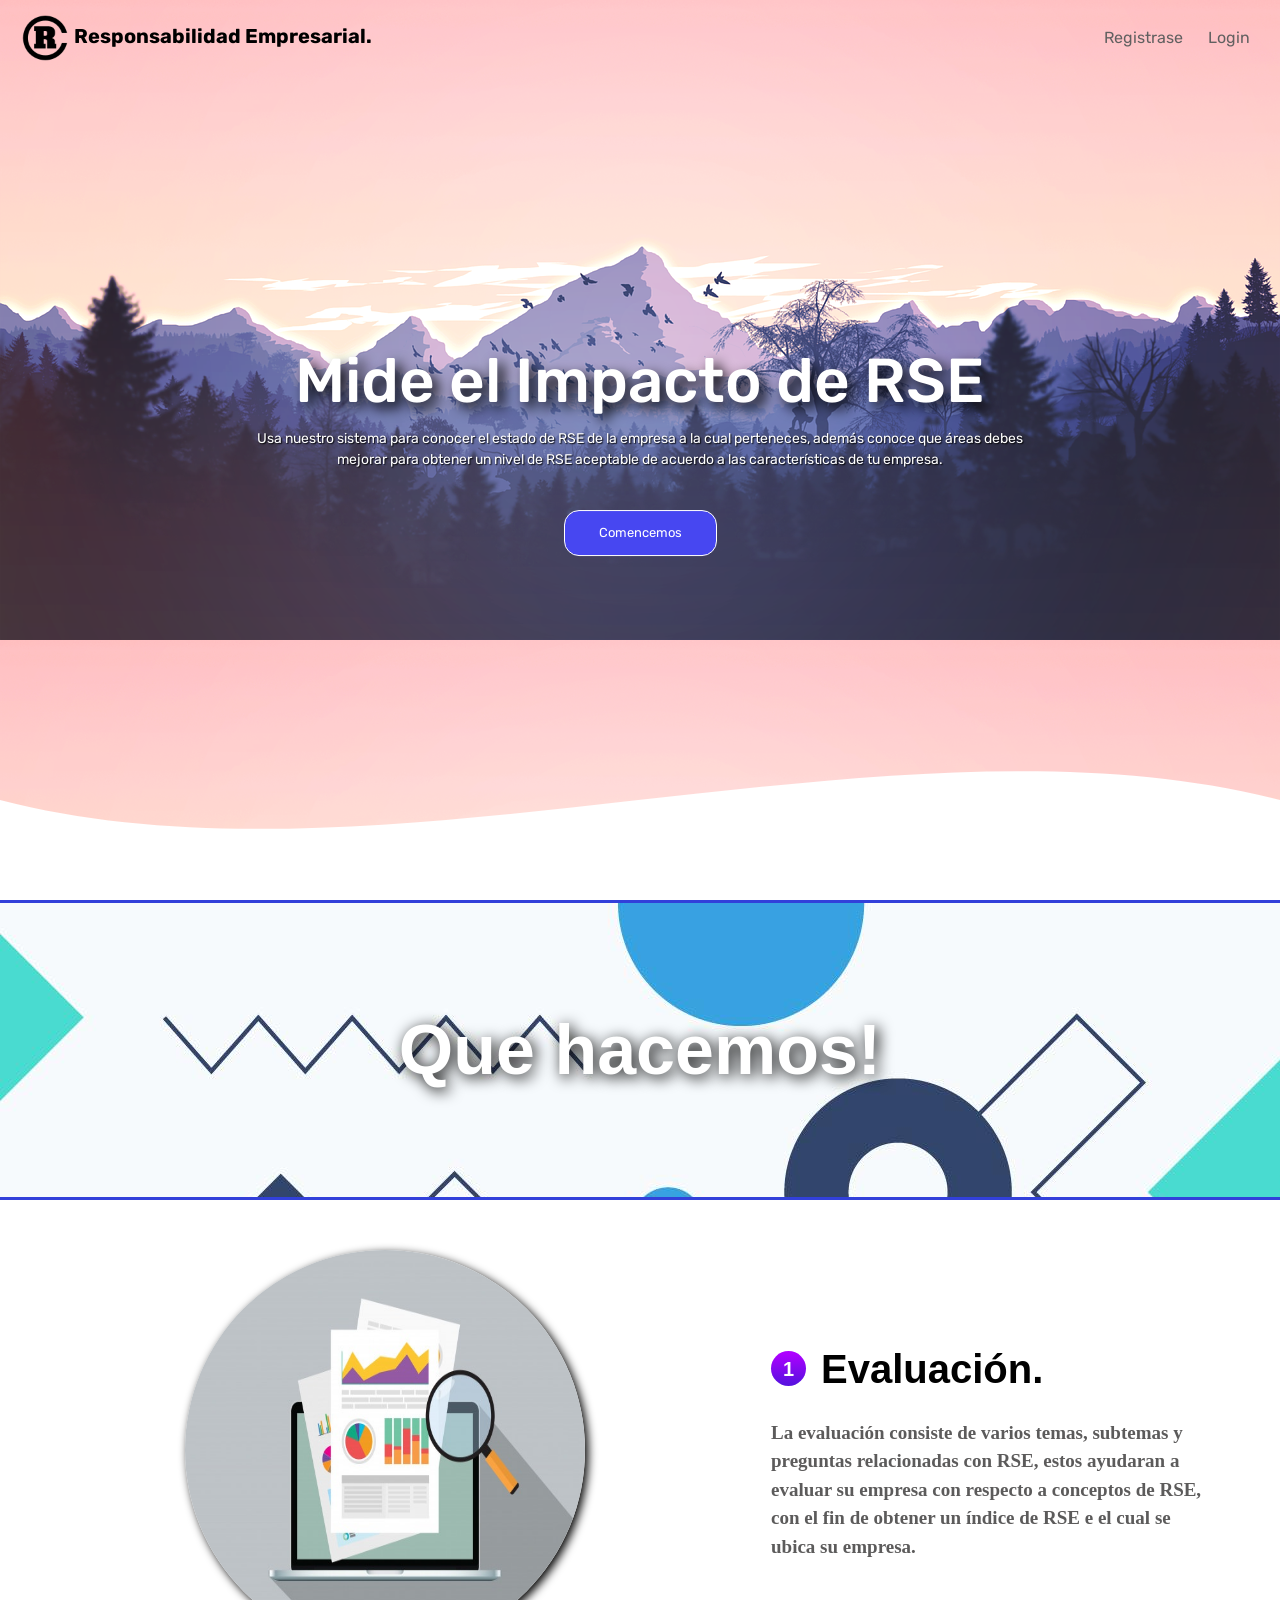
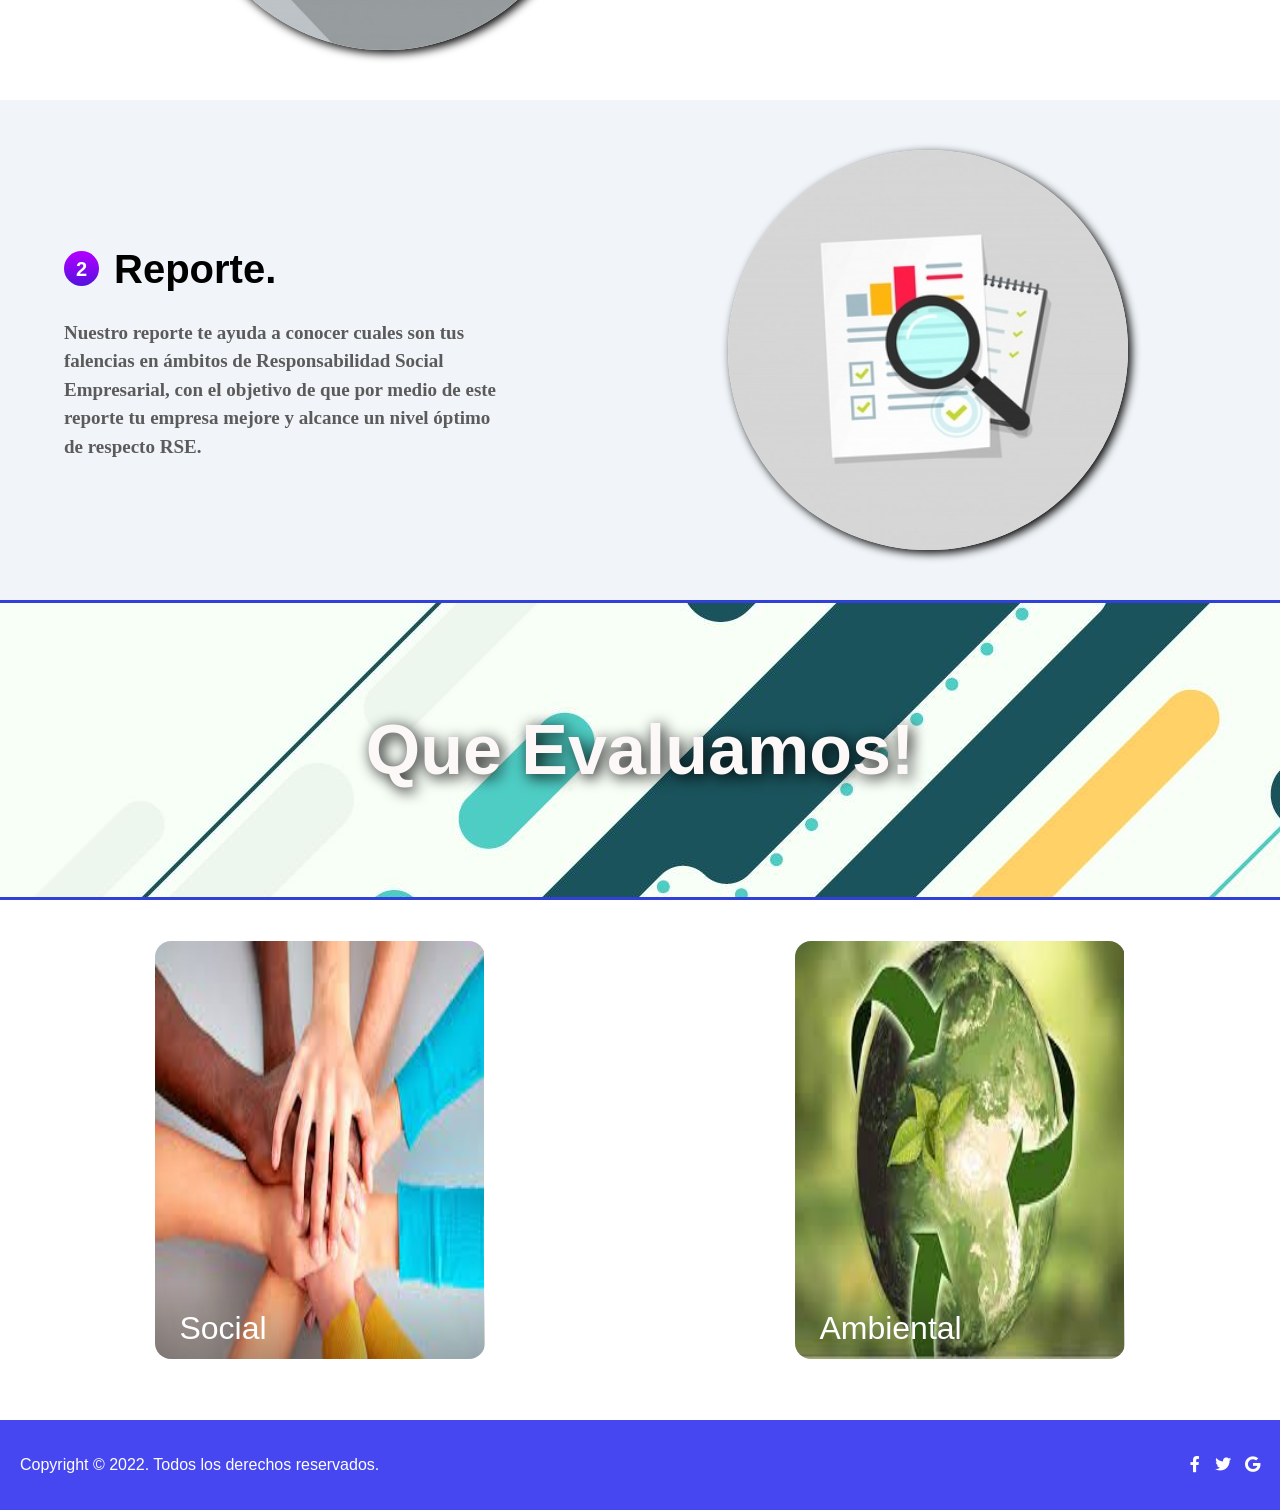
<file: index.html>
<!DOCTYPE html>
<html lang="en">

<head>
    <meta charset="UTF-8">
    <meta http-equiv="X-UA-Compatible" content="IE=edge">
    <meta name="viewport" content="width=device-width, initial-scale=1.0">
    <title>Responsabilidad Empresarial.</title>
    <link rel="icon" type="image/png" href="imagenes/logo_3.png" />
    <link rel="stylesheet" href="css/index.css">
    <link rel="preconnect" href="https://fonts.gstatic.com">


    <link href='https://stackpath.bootstrapcdn.com/bootstrap/4.3.1/css/bootstrap.min.css' rel='stylesheet'>
    <link rel="stylesheet" href="https://cdnjs.cloudflare.com/ajax/libs/font-awesome/5.12.1/css/all.min.css">

    <!--LETRA-->
    <link rel="preconnect" href="https://fonts.googleapis.com">
    <link rel="preconnect" href="https://fonts.gstatic.com" crossorigin>
    <link href="https://fonts.googleapis.com/css2?family=Playfair+Display:ital,wght@0,400;0,500;1,400&family=Rubik&display=swap" rel="stylesheet">

</head>

<body>
    <!--NAV-->
    <div class="nav">
        <div class="logo">
            <img src="imagenes/logo_3.png" alt="">
            <span>Responsabilidad Empresarial.</span>
        </div>
        <div class="opciones">
            <li><a onclick="registrar_encuestado()">Registrase</a></li>
            <li><a onclick="loging_encuestado()">Login</a></li>
        </div>
    </div>
    <!--Continer-->
    <div class="contenedor">
        <div class="text-box">
            <h1>Mide el Impacto de RSE</h1>
            <p>Usa nuestro sistema para conocer el estado de RSE de la empresa a la cual perteneces,
                además conoce que áreas debes mejorar para obtener un nivel de RSE aceptable de acuerdo a las
                características de tu empresa.
            </p>
            <a onclick="loging_encuestado()" class="hero-btn">Comencemos</a>
        </div>
        <div class="wave" style="height: 150px; overflow: hidden;">
            <svg viewBox="0 0 500 150" preserveAspectRatio="none" style="height: 100%; width: 100%;">
                <path d="M0.00,49.99 C150.00,150.00 349.21,-49.99 500.00,49.99 L500.00,150.00 L0.00,150.00 Z" style="stroke: none; fill: #fff;"></path>
            </svg>
        </div>
    </div>
    <!--QUe hacemos-->
    <div class="what-do">
        <span>Que hacemos!</span>
    </div>
    <!--Evaluacion-->
    <div class="evaluacion">
        <div class="imgen">
            <img src="imagenes/ilustracion_4.jpg" alt="">
        </div>
        <div class="info-evaluacion">
            <div class="titulo">
                <div class="steps">
                    <span>1</span>
                </div>
                <span>Evaluación.</span>
            </div>
            <div class="informacion">
                <span>
                    La evaluación consiste de varios temas, subtemas y preguntas relacionadas con RSE, estos ayudaran a
                    evaluar su empresa con respecto a conceptos de RSE, con el fin de obtener un índice de RSE e el cual
                    se ubica su empresa.
                </span>
            </div>
        </div>
    </div>
    <!--Generacion de Reportes-->
    <div class="reportes">
        <div class="info-reportes">
            <div class="titulo">
                <div class="steps">
                    <span>2</span>
                </div>
                <span>Reporte.</span>
            </div>
            <div class="informacion">
                <span>
                    Nuestro reporte te ayuda a conocer cuales son tus falencias en ámbitos de Responsabilidad Social
                    Empresarial, con el objetivo de que por medio de este reporte tu empresa mejore y alcance un nivel
                    óptimo de respecto RSE.
                </span>
            </div>
        </div>
        <div class="imgen">
            <img src="imagenes/ilustracion_6.jpg" alt="">
        </div>
    </div>
    <div class="what-evaluate">
        <span>Que Evaluamos!</span>
    </div>

    <!-- cards-dimensiones -->
    <div class="dimensiones-info">
        <div class="cards-dimensiones car-social">
            <div class="card-contenido">
                <h2 class="card-titulo">Social</h2>
                <p class="card-cuerpo">
                    La Responsabilidad Social incluye temas relacionados con el personal
                    trabajador de la organización, con la mejora de la calidad de vida de la ciudadanía, creando
                    oportunidades para los colectivos con especiales dificultades.
                </p>
            </div>
        </div>
        <div class="cards-dimensiones card-ambiental">
            <div class="card-contenido">
                <h2 class="card-titulo">Ambiental</h2>
                <p class="card-cuerpo">
                    La Responsabilidad Social Ambiental se puede entender como el conjunto de mecanismos aplicados por las empresas, 
                    para minimizar su impacto al medio ambiente, contribuyendo así a mejorar
                    la calidad de vida de la empresa y de sus alrededores.
                </p>
            </div>
        </div>
    </div>
    <!--Dim SOCIAL-->
    <!-- <div class="dim-social">
        <div class="imgen">
            <img src="imagenes/social.jpg" alt="">
        </div>
        <div class="info-dim-social">
            <div class="titulo">
                <span>Social.</span>
            </div>
            <div class="informacion">
                <span>
                    La Responsabilidad Social dirigida a el ámbito social incluye los temas relacionados con el personal
                    trabajador de la organización, con la mejora de la calidad de vida de la ciudadanía, creando
                    oportunidades para los colectivos con especiales dificultades.
                </span>
            </div>
        </div>
    </div> -->
    <!--Dim Ambiental-->
    <!-- <div class="dim-ambiental">
        <div class="info-dim-ambiental">
            <div class="titulo">
                <span>Ambiental.</span>
            </div>
            <div class="informacion">
                <span>
                    La Responsabilidad Social Ambiental se puede entender como el conjunto de mecanismos de producción
                    más limpia aplicados por las empresas públicas o privadas, para minimizar su impacto al medio
                    ambiente en el espacio donde desarrolla sus actividades de producción, contribuyendo así a mejorar
                    la calidad de vida de la empresa y de sus alrededores.
                </span>
            </div>
        </div>
        <div class="imgen">
            <img src="imagenes/ambiental.jpg" alt="">
        </div>
    </div> -->
    <!--Foter-->
    <div class="foter">
        <div class="copy-right">
            <span>Copyright © 2022. Todos los derechos reservados.</span>
        </div>

        <div class="iconos">
            <i class="fab fa-facebook-f"></i>
            <i class="fab fa-twitter"></i>
            <i class="fab fa-google"></i>
        </div>
    </div>

</body>
<script src="js/urls.js"></script>
<script src="js/index.js"></script>

</html>
</file>
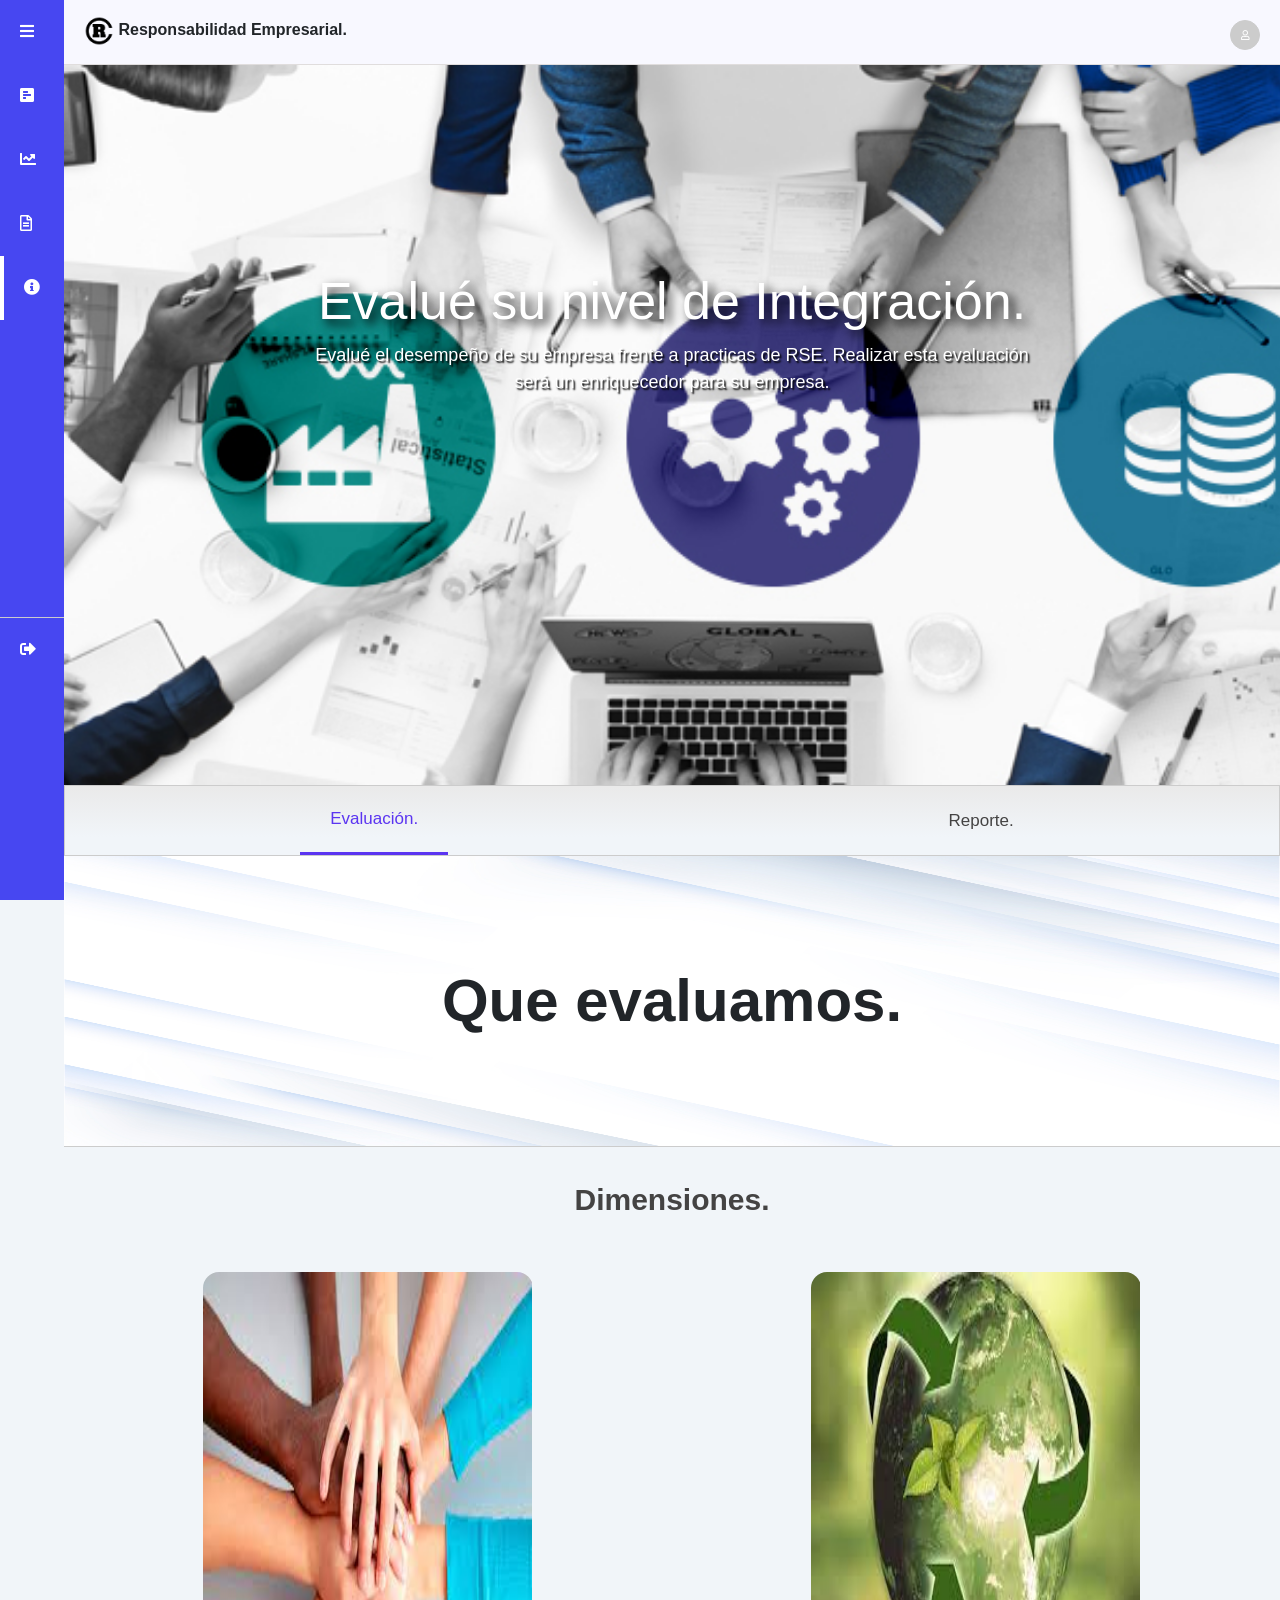
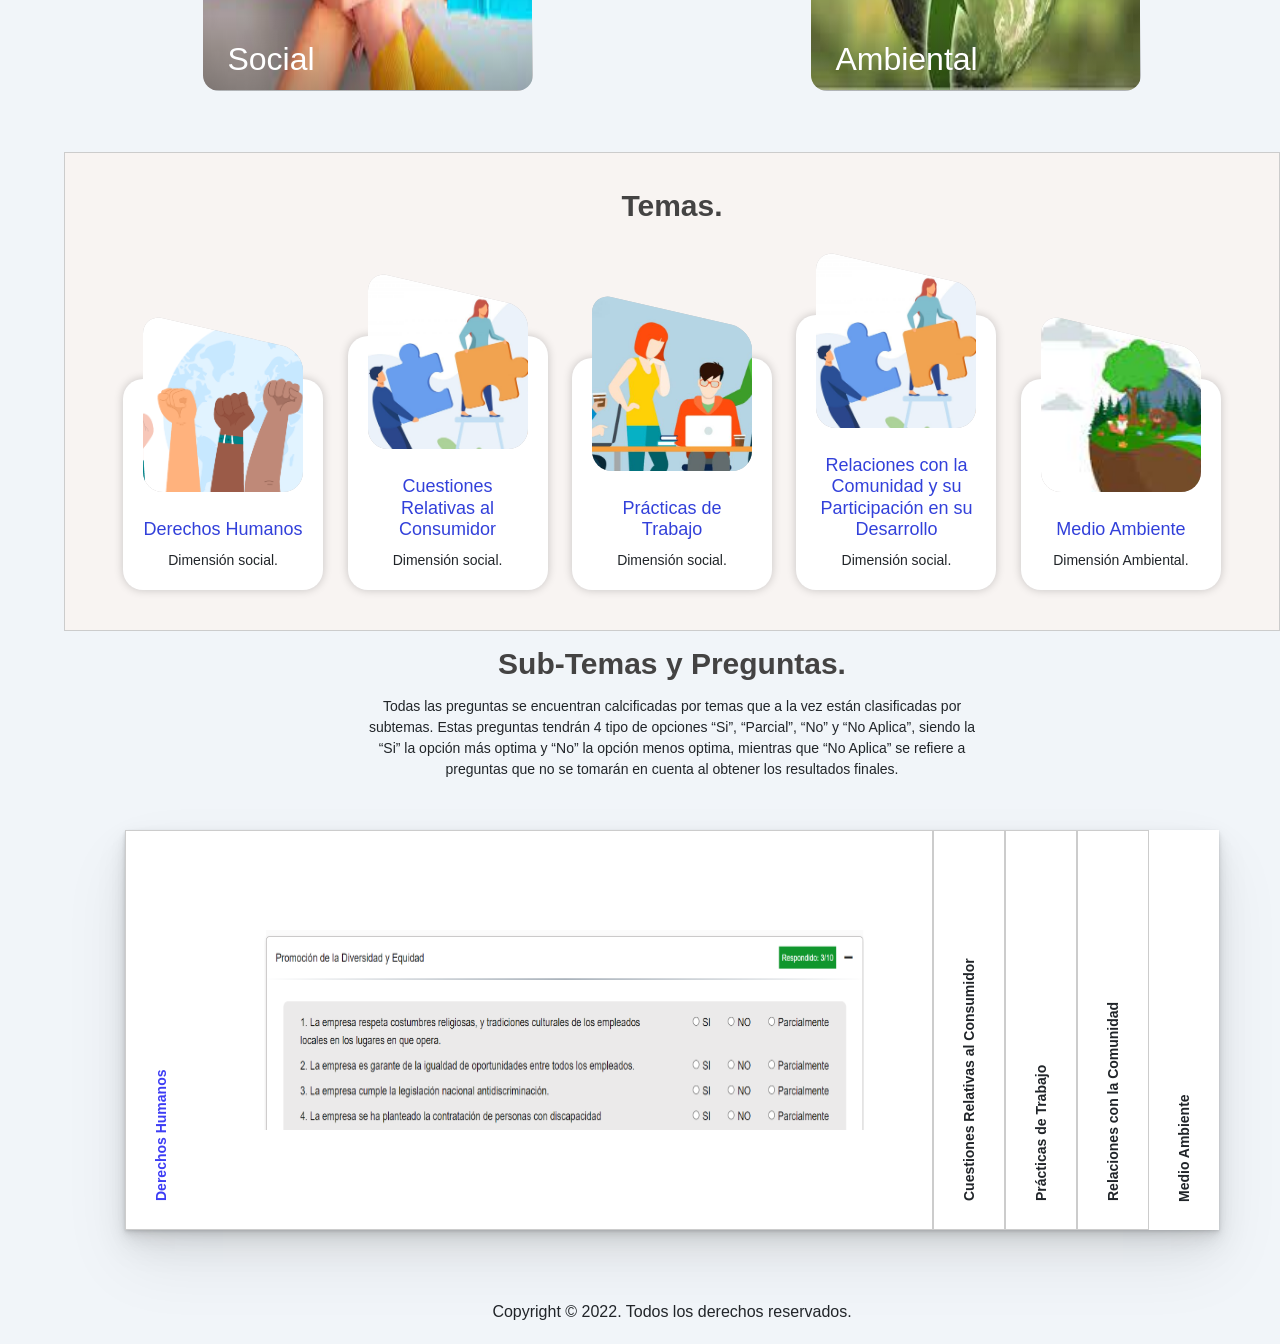
<file: html/about.html>
<!DOCTYPE html>
<html lang="en">

<head>
    <meta charset="UTF-8">
    <meta http-equiv="X-UA-Compatible" content="IE=edge">
    <meta name="viewport" content="width=device-width, initial-scale=1.0">
    <title>About.</title>
    <link rel="icon" type="image/png" href="../imagenes/logo_3.png" />
    <link rel="stylesheet" href="../css/about.css">
    <link rel="preconnect" href="https://fonts.gstatic.com">


    <link href='https://stackpath.bootstrapcdn.com/bootstrap/4.3.1/css/bootstrap.min.css' rel='stylesheet'>
    <link rel="stylesheet" href="https://cdnjs.cloudflare.com/ajax/libs/font-awesome/5.12.1/css/all.min.css">

    <!--LETRA-->
    <link rel="preconnect" href="https://fonts.googleapis.com">
    <link rel="preconnect" href="https://fonts.gstatic.com" crossorigin>
    <link href="https://fonts.googleapis.com/css2?family=Nunito+Sans:ital,wght@0,300;1,400&display=swap"
        rel="stylesheet">

    <!-- Loader -->
    <link rel="stylesheet" href="../css/loader.css">

</head>

<body class="cuerpo">
    <!-- <div class="loader-centrado" id="onload">
        <div class="lds-roller">
            <div></div>
            <div></div>
            <div></div>
            <div></div>
            <div></div>
            <div></div>
            <div></div>
            <div></div>
        </div>
    </div> -->
    <input type="checkbox" id="check">
    <!--NAV-->
    <div class="nav">
        <label class="logo">
            <img src="../imagenes/logo_3.png" alt="">
            <span>Responsabilidad Empresarial.</span>
        </label>
        <ul>
            <li class="salir" onclick="menuToggle();"><a class="far fa-user" href="#"></a></li>
            <div class="menu-salir">
                <div class="info-user">
                    <div class="logo-user">
                        <a class="far fa-user"></a>
                    </div>
                    <div class="datos-usuario">
                        <div class="nombre-user">
                            <span>Jonnthan</span>
                        </div>
                        <div class="correo-user">
                            <span>jonthancuvi@gameil.com</span>
                        </div>
                    </div>
                </div>
                <ul>
                    <li onclick="ir_perfil();"><i class="far fa-user-circle"></i></i>
                        <a>Mi Perfil</a>
                    </li>
                    <li onclick="configuracion_empresa();"><i class="fas fa-building"></i></i>
                        <a>Mi Empresa</a>
                    </li>
                    <!-- <i class="fa-regular fa-comment-question"></i> -->
                    <li onclick="ir_contactanos();"><i class="fas fa-question"></i></i>
                        <a>Ayuda</a>
                    </li>
                    <!--<li><i class="fas fa-edit"></i><a href="#">Editar Perfil</a></li>-->
                    <li><i class="fas fa-sign-out-alt"></i><a onclick="salir()">Salir</a>
                    </li>
                </ul>
            </div>
        </ul>
    </div>
    <!--sidebar start-->
    <div class="sidebar">
        <label for="check" class="check1">
            <i class="fas fa-bars" id="sidebar_btn"></i>
            <!--<span>RSE Epresarial</span>-->
        </label>
        <div class="slider-encabesado">
            R S E
        </div>
        <a class="slider-opcion" onclick="ir_evaluacion();">
            <div class="slider-text">
                <i class="fas fa-poll-h"></i>
                <span>Evaluación</span>
                <div class="texto-emergente">
                    Evaluación
                </div>
            </div>
        </a>
        <a class="slider-opcion" onclick="ir_dashboard();">
            <div class="slider-text">
                <i class="fas fa-chart-line"></i>
                <span>Dashboard</span>
                <div class="texto-emergente">
                    Dashboard
                </div>
            </div>
        </a>
        <a class="slider-opcion" onclick="ir_reporte();">
            <div class="slider-text">
                <i class="far fa-file-alt"></i>
                <span>Reporte</span>
                <div class="texto-emergente">
                    Reporte
                </div>
            </div>
        </a>
        <!-- <a class="slider-opcion" onclick="configuracion_empresa();">
            <div class="slider-text">
                <i class="fas fa-building"></i>
                <span>Empresa</span>
                <div class="texto-emergente">
                    Empresa
                </div>
            </div>
        </a> -->
        <a class="slider-opcion active" onclick="ir_about();">
            <div class="slider-text">
                <i class="fas fa-info-circle"></i>
                <span>About</span>
                <div class="texto-emergente">
                    About
                </div>
            </div>
        </a>
        <a class="slider-opcion sallir-option" onclick="salir();">
            <div class="slider-text">
                <i class="fas fa-sign-out-alt"></i>
                <span>Salir</span>
                <div class="texto-emergente">
                    Salir
                </div>
            </div>
        </a>
    </div>

    <!--sidebar end-->

    <!--contenido-->
    <div class="content">
        <div class="contendor-info-general" style="display: block;">
            <div class="contendor-info">
                <div class="caja-texto">
                    <h1>Evalué su nivel de Integración.</h1>
                    <p>Evalué el desempeño de su empresa frente
                        a practicas de RSE. Realizar esta evaluación
                        será un enriquecedor para su empresa.
                    </p>
                </div>
            </div>
        </div>
        <div class="contendor-info-general" style="display: none;">
            <div class="contendor-info_2">
                <div class="caja-texto">
                    <h1>Consulte su nivel de Integración.</h1>
                    <p>Revise su reporte sobre el nivel de integración de practicas de RSE y
                        vea como se comporta su empresa frente a conceptos de RSE.
                    </p>
                </div>
            </div>
        </div>
        <div class="nav-abaut-info">
            <div class="about-evaluacion about-repoter-info active">
                <span>Evaluación.</span>
            </div>
            <div class="about-reporte about-repoter-info">
                <span>Reporte.</span>
            </div>
        </div>
        <div class="contenido-about" style="display: block;">
            <div class="whta-evaluation">
                <!-- titulo -->
                <div class="que-evaluamos">
                    <div class="titulo-cabecera">
                        <span>Que evaluamos.</span>
                    </div>
                </div>
                <!-- dimensiones -->
                <div class="info-dimentions">
                    <div class="titulo">
                        <span>Dimensiones.</span>
                        <!-- <p>se evalua lo que se va jhacer y no se que ma poner </p> -->
                    </div>
                    <!-- cards-dimensiones -->
                    <div class="dimensiones-info">
                        <div class="cards-dimensiones car-social">
                            <div class="card-contenido">
                                <h2 class="card-titulo">Social</h2>
                                <p class="card-cuerpo">
                                    La Responsabilidad Social incluye temas relacionados con el personal
                                    trabajador de la organización, con la mejora de la calidad de vida de la ciudadanía,
                                    creando
                                    oportunidades para los colectivos con especiales dificultades.
                                </p>
                            </div>
                        </div>
                        <div class="cards-dimensiones card-ambiental">
                            <div class="card-contenido">
                                <h2 class="card-titulo">Ambiental</h2>
                                <p class="card-cuerpo">
                                    La Responsabilidad Social Ambiental se puede entender como el conjunto de mecanismos
                                    aplicados por las empresas,
                                    para minimizar su impacto al medio ambiente, contribuyendo así a mejorar
                                    la calidad de vida de la empresa y de sus alrededores.
                                </p>
                            </div>
                        </div>
                    </div>
                </div>
                <!-- temas de RSE -->
                <div class="info-temas">
                    <div class="titulo">
                        <span>Temas.</span>
                        <!-- <p>
                            Se evaluan aspectos relacionados con personas que no se que mas decir
                        </p> -->
                    </div>
                    <div class="container-temas">
                        <div class="a-box">
                            <div class="img-container">
                                <div class="img-inner">
                                    <div class="inner-skew">
                                        <!-- let nom_imagenes = ['tema_practicas_trabajo_2.jpg', 'tema_derechos_humanos_2.png', 'tema_comunidad_desarrollo_2.jpg', 'tema_cuestiones_relacionadas_consumidor_2.jpg', 'medio_ambiente.jpg']; -->

                                        <img src="../imagenes/tema_derechos_humanos_2.png">
                                    </div>
                                </div>
                            </div>
                            <div class="text-container">
                                <h3>Derechos Humanos</h3>
                                <div>
                                    Dimensión social.
                                </div>
                            </div>
                        </div>
                        <div class="a-box">
                            <div class="img-container">
                                <div class="img-inner">
                                    <div class="inner-skew">
                                        <img src="../imagenes/tema_cuestiones_relacionadas_consumidor_2.jpg">
                                    </div>
                                </div>
                            </div>
                            <div class="text-container">
                                <h3>Cuestiones Relativas al Consumidor</h3>
                                <div>
                                    Dimensión social.
                                </div>
                            </div>
                        </div>
                        <div class="a-box">
                            <div class="img-container">
                                <div class="img-inner">
                                    <div class="inner-skew">
                                        <img src="../imagenes/tema_practicas_trabajo_2.jpg">
                                    </div>
                                </div>
                            </div>
                            <div class="text-container">
                                <h3>Prácticas de Trabajo</h3>
                                <div>
                                    Dimensión social.
                                </div>
                            </div>
                        </div>
                        <div class="a-box">
                            <div class="img-container">
                                <div class="img-inner">
                                    <div class="inner-skew">
                                        <img src="../imagenes/tema_cuestiones_relacionadas_consumidor_2.jpg">
                                    </div>
                                </div>
                            </div>
                            <div class="text-container">
                                <h3>Relaciones con la Comunidad y su Participación en su Desarrollo</h3>
                                <div>
                                    Dimensión social.
                                </div>
                            </div>
                        </div>
                        <div class="a-box">
                            <div class="img-container">
                                <div class="img-inner">
                                    <div class="inner-skew">
                                        <img src="../imagenes/medio_ambiente.jpg">
                                    </div>
                                </div>
                            </div>
                            <div class="text-container">
                                <h3>Medio Ambiente</h3>
                                <div>
                                    Dimensión Ambiental.
                                </div>
                            </div>
                        </div>
                    </div>
                </div>
            </div>

            <!-- acerca del NIVEL DE INTEGRACION -->
            <!-- <div class="contenido-abput-evaluacion">
                <div class="about-evaluacion-info">
                    <div class="titulo">
                        Obtenga un nivel de integración de practicas de RSE.
                    </div>
                    <div class="about-info">
                        <div class="info-1">
                            La mejor forma de mejorar en aspectos de RSE es conocer el
                            nivel de integración en el que se encuentra su empresa respecto
                            a conceptos de RSE.
                        </div>
                        <div class="info-2">
                            El nivel de integración es un índice que tiene un rango de 0 a 100,
                            siendo 100 y valores mas cercanos a 100 los resultados mas óptimos
                            en cuanto a la ampliación de conceptos de RSE.
                        </div>
                    </div>
                </div>
                <div class="about-evaluacion-img">
                    <img src="../imagenes/nivel_integracion.png" alt="">
                </div>
            </div> -->

            <!-- Ejemplo de Preguntas -->
            <div class="contenido-ejemplo-preguntas">
                <div class="titulo">
                    Sub-Temas y Preguntas.
                </div>
                <div class="info">
                    Todas las preguntas se encuentran calcificadas por
                    temas que a la vez están clasificadas por subtemas.
                    Estas preguntas tendrán 4 tipo de opciones “Si”,
                    “Parcial”, “No” y “No Aplica”, siendo la “Si” la
                    opción más optima y “No” la opción menos optima,
                    mientras que “No Aplica” se refiere a preguntas
                    que no se tomarán en cuenta al obtener los resultados finales.
                </div>

                <div class="conteiner-acordion-vertical">
                    <input class="input-acordion" type="radio" id="animal" name="wiki" value="part-1" checked>
                    <input class="input-acordion" type="radio" id="plant" name="wiki" value="part-2">
                    <input class="input-acordion" type="radio" id="space" name="wiki" value="part-3">
                    <input class="input-acordion" type="radio" id="river" name="wiki" value="part-4">
                    <input class="input-acordion" type="radio" id="monatana" name="wiki" value="part-5">


                    <ul class="accordion">
                        <li data-radio="animal">
                            <label for="animal" class="accordion-title">
                                <span></span>
                                <span class="accordion-heading">Derechos Humanos</span>
                            </label>
                            <div class="accordion-content">
                                <div class="imagen-preguntas">
                                    <img src="../imagenes/preguntas-DH.png" alt="">
                                </div>
                            </div>
                        </li>
                        <li data-radio="plant">
                            <label for="plant" class="accordion-title">
                                <span></span>
                                <span class="accordion-heading">Cuestiones Relativas al Consumidor</span>
                            </label>
                            <div class="accordion-content">
                                <div class="imagen-preguntas">
                                    <img src="../imagenes/preguntas-CRC.png" alt="">
                                </div>
                            </div>
                        </li>
                        <li data-radio="space">
                            <label for="space" class="accordion-title">
                                <span></span>
                                <span class="accordion-heading">Prácticas de Trabajo</span>
                            </label>
                            <div class="accordion-content">
                                <div class="imagen-preguntas">
                                    <img src="../imagenes/preguntas-PT.png" alt="">
                                </div>
                            </div>
                        </li>
                        <li data-radio="river">
                            <label for="river" class="accordion-title">
                                <span></span>
                                <span class="accordion-heading">Relaciones con la Comunidad</span>
                            </label>
                            <div class="accordion-content">
                                <div class="imagen-preguntas">
                                    <img src="../imagenes/preguntas-PCD.png" alt="">
                                </div>
                            </div>
                        </li>
                        <li data-radio="monatana">
                            <label for="monatana" class="accordion-title">
                                <span></span>
                                <span class="accordion-heading">Medio Ambiente</span>
                            </label>
                            <div class="accordion-content">
                                <div class="imagen-preguntas">
                                    <img src="../imagenes/preguntas-MA.png" alt="">
                                </div>
                            </div>
                        </li>
                    </ul>

                </div>
            </div>
            <!-- foter -->
            <div class="pie-pagina">
                <span>Copyright © 2022. Todos los derechos reservados.</span>
            </div>
        </div>

        <div class="contenido-about" style="display: none;">
            <div class="contenido-about-reporte">
                <div class="reporte-integracion">
                    <div class="titulo">
                        Reporte de Integración.
                    </div>
                    <div class="info">
                        El reporte de Integración mostrara un análisis
                        general de Responsabilidad Social Empresarial,
                        así como un análisis por cada una de las dimensiones,
                        temas y subtemas. Este análisis constara en índice que
                        tiene un rango de 0 a 100 siendo cien el valor mas optimo
                        y cero el menos optimo.
                    </div>
                </div>
                <div class="about-nivel-integracion">
                    <div class="informacion_1">
                        <div class="informacion_1-titulo">
                            Puntaje General.
                        </div>
                        <div class="info">
                            El puntaje general consta de dos niveles de integración.
                            “Nivel de Integración Especifico” se refiere al total
                            de prácticas evaluadas, teniendo en cuenta solo
                            practicas previamente registradas. “Nivel de Integración Global”
                            se refiera a todas las practicas evaluadas ya sea que se hayan o
                            no registrado previamente.
                        </div>
                    </div>
                    <div class="informacion_2">
                        <img src="../imagenes/puntaje_general.png" alt="">
                    </div>
                </div>
                <div class="about-aspectos-evaluados">
                    <div class="informacion-aspectos-evaluados">
                        <div class="titulo">
                            Reporte de Integración, aspectos evaluados.
                        </div>
                        <div class="info">
                            El reporte de integración estará conformado
                            por un análisis de dimensiones, temas y subtemas,
                            que están clasificados de acuerdo a su nivel de
                            integración. Este nivel de interacción tiene tres
                            rangos, Nivel de Integración Alto, Nivel de
                            Integración Medio y Nivel de Integración Bajo,
                            siendo el nivel de integración alto el más optimo y
                            el nivel de integración bajo el menos optimo.
                        </div>
                    </div>
                    <div class="informacion-integracion">
                        <div class="aspectos">
                            <div class="aspecto active">
                                Análisis de Temas Evaluados
                            </div>
                            <div class="aspecto-info" style="display: block;">
                                <div class="contenido-aspecto">
                                    Este análisis permite conocer el nivel de
                                    integración de cada uno de los temas, el
                                    nivel de integración esta entre un rango
                                    de 0 a 100, siendo 100 y los valores cercanos
                                    a 100 los valores más óptimos.
                                </div>
                            </div>
                            <div class="aspecto">
                                Análisis de Subtemas Evaluados
                            </div>
                            <div class="aspecto-info" style="display: none;">
                                <div class="contenido-aspecto">
                                    En este apartado se podrá visualizar
                                    el nivel de integración de cada uno
                                    de los subtemas de cada tema.
                                </div>
                            </div>
                            <div class="aspecto">
                                Análisis Dimensiones Evaluadas
                            </div>
                            <div class="aspecto-info" style="display: none;">
                                <div class="contenido-aspecto">
                                    Este análisis permite conocer el nivel
                                    de integración de cada una de las
                                    dimensiones que hacen parte de RSE,
                                    así como una clasificación de los temas
                                    de cada dimensión, los temas se clasifican
                                    en tres rangos, Bueno, Malo y Regular de
                                    acuerdo a su nivel de integración.
                                </div>
                            </div>
                            <div class="aspecto">
                                Graficas
                            </div>
                            <div class="aspecto-info" style="display: none;">
                                <div class="contenido-aspecto">
                                    En este apartado se podrá visualizar
                                    graficas de los diferentes temas
                                    y dimensiones evaluados. En estas
                                    graficas se observa cuáles de los
                                    diferentes aspectos de RSE predomina
                                    en su empresa.
                                </div>
                            </div>
                        </div>
                        <div class="aspectos-img">
                            <div class="info-aspecto info-aspecto-1" style="display: block;">
                                <!-- esta imagen esta en el css en "info-aspecto-1" -->
                            </div>
                            <div class="info-aspecto info-aspecto-2" style="display: none;">
                                <img src="../imagenes/subtema_inetgracion.png" alt="">
                                <img src="../imagenes/subtema_inetgracion_2.png" alt="">
                                <img src="../imagenes/subtema_inetgracion_3.png" alt="">
                            </div>
                            <div class="info-aspecto info-aspecto-3" style="display: none;">
                                <img src="../imagenes/dim_social_inetegracion.png" alt="">
                                <!-- <img src="../imagenes/dim_ambiental_inetegracion.png" alt=""> -->
                            </div>
                            <div class="info-aspecto info-aspecto-4" style="display: none;">
                                <div class="garficas_temas">
                                    <img src="../imagenes/grafica_circular.png" alt="">
                                    <img src="../imagenes/grafica_radar_2.png" alt="">
                                </div>
                                <div class="grafica-dim">
                                    <img src="../imagenes//grafica_bar_dim.png" alt="">
                                </div>
                            </div>
                        </div>
                    </div>
                </div>
                <!-- foter -->
                <div class="pie-pagina">
                    <span>Copyright © 2022. Todos los derechos reservados.</span>
                </div>
            </div>

        </div>

    </div>

</body>
<script>
    function menuToggle() {
        const toggleMenu = document.querySelector('.menu-salir');
        toggleMenu.classList.toggle('active')
    }
</script>
<script src="https://code.jquery.com/jquery-3.6.0.min.js"></script>
<script src="../librerias/loader.js"></script>
<script src="../js/urls.js"></script>
<script src="../js/about.js"></script>

</html>
</file>
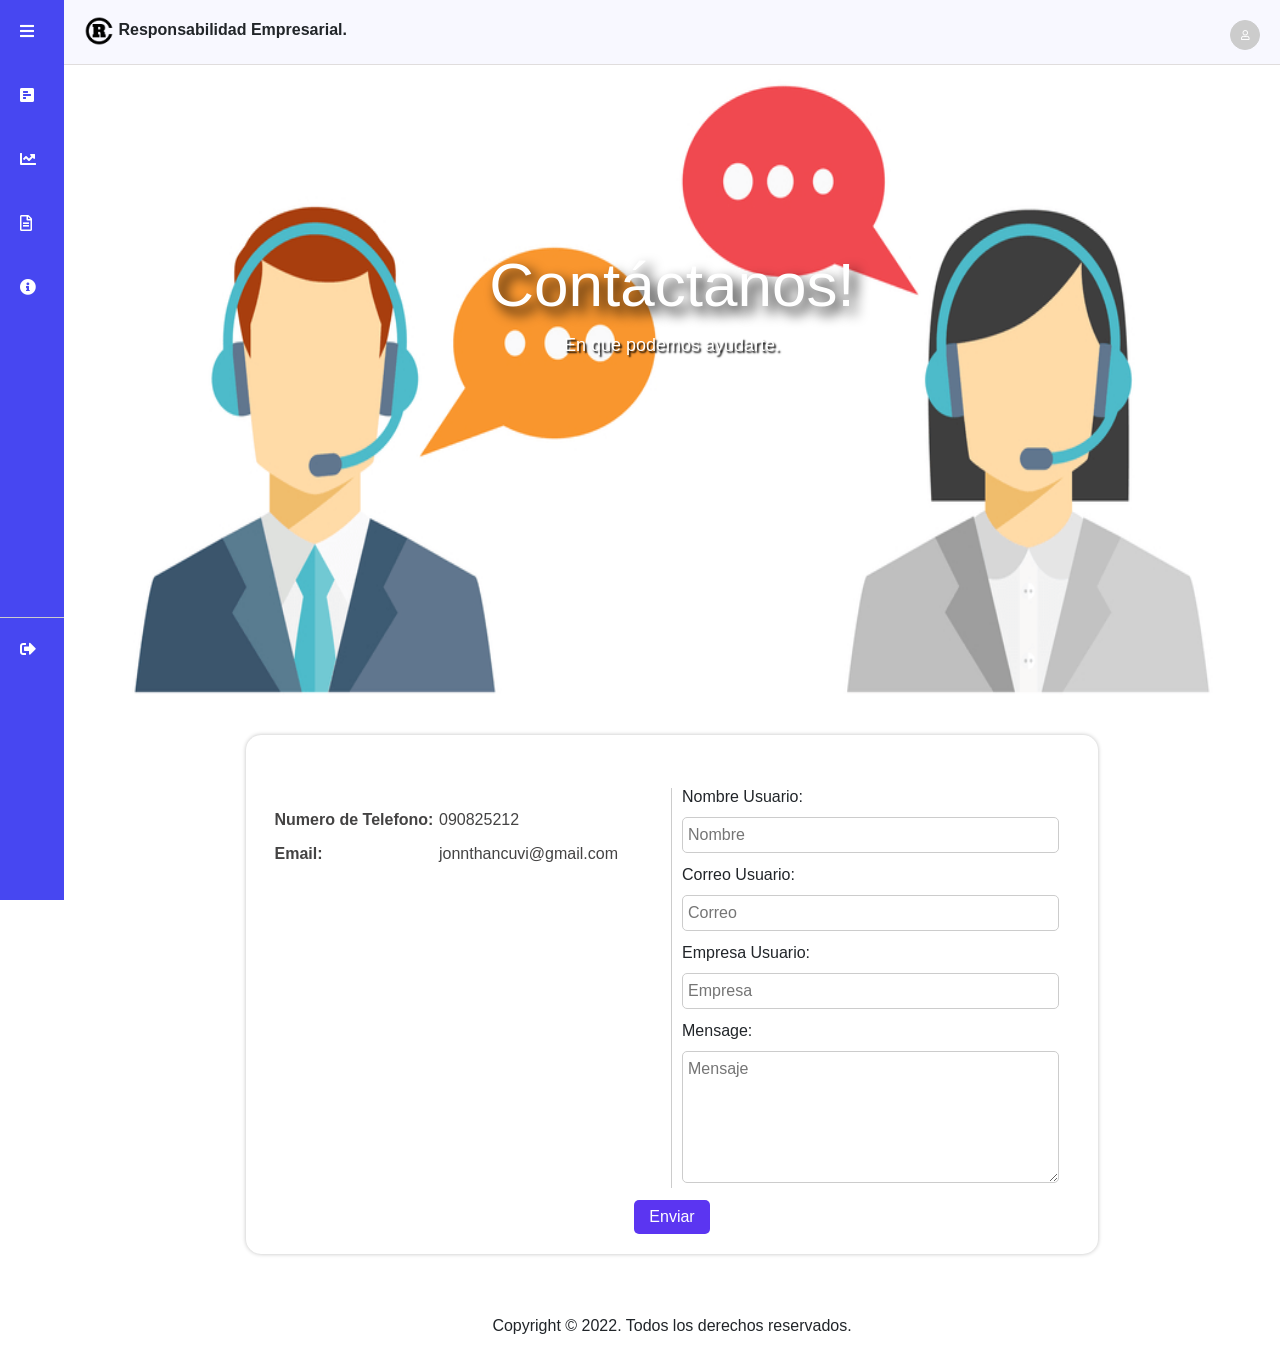
<file: html/contacto.html>
<!DOCTYPE html>
<html lang="en">

<head>
    <meta charset="UTF-8">
    <meta http-equiv="X-UA-Compatible" content="IE=edge">
    <meta name="viewport" content="width=device-width, initial-scale=1.0">
    <title>Contacto.</title>
    <link rel="icon" type="image/png" href="../imagenes/logo_3.png" />
    <link rel="stylesheet" href="../css/contacto.css">
    <link rel="preconnect" href="https://fonts.gstatic.com">


    <link href='https://stackpath.bootstrapcdn.com/bootstrap/4.3.1/css/bootstrap.min.css' rel='stylesheet'>
    <link rel="stylesheet" href="https://cdnjs.cloudflare.com/ajax/libs/font-awesome/5.12.1/css/all.min.css">

    <!--LETRA-->
    <link rel="preconnect" href="https://fonts.googleapis.com">
    <link rel="preconnect" href="https://fonts.gstatic.com" crossorigin>
    <link href="https://fonts.googleapis.com/css2?family=Nunito+Sans:ital,wght@0,300;1,400&display=swap"
        rel="stylesheet">

    <!-- Loader -->
    <link rel="stylesheet" href="../css/loader.css">

</head>

<body class="cuerpo">
    <!-- <div class="loader-centrado" id="onload">
        <div class="lds-roller">
            <div></div>
            <div></div>
            <div></div>
            <div></div>
            <div></div>
            <div></div>
            <div></div>
            <div></div>
        </div>
    </div> -->
    <input type="checkbox" id="check">
    <!--NAV-->
    <div class="nav">
        <label class="logo">
            <img src="../imagenes/logo_3.png" alt="">
            <span>Responsabilidad Empresarial.</span>
        </label>
        <ul>
            <li class="salir" onclick="menuToggle();"><a class="far fa-user" href="#"></a></li>
            <div class="menu-salir">
                <div class="info-user">
                    <div class="logo-user">
                        <a class="far fa-user"></a>
                    </div>
                    <div class="datos-usuario">
                        <div class="nombre-user">
                            <span>Jonnthan</span>
                        </div>
                        <div class="correo-user">
                            <span>jonthancuvi@gameil.com</span>
                        </div>
                    </div>
                </div>
                <ul>
                    <li onclick="ir_perfil();"><i class="far fa-user-circle"></i></i>
                        <a>Mi Perfil</a>
                    </li>
                    <li onclick="configuracion_empresa();"><i class="fas fa-building"></i></i>
                        <a>Mi Empresa</a>
                    </li>
                    <!-- <i class="fa-regular fa-comment-question"></i> -->
                    <li onclick="ir_contactanos();"><i class="fas fa-question"></i></i>
                        <a>Contactanos</a>
                    </li>
                    <!--<li><i class="fas fa-edit"></i><a href="#">Editar Perfil</a></li>-->
                    <li><i class="fas fa-sign-out-alt"></i><a onclick="salir()">Salir</a>
                    </li>
                </ul>
            </div>
        </ul>
    </div>
    <!--sidebar start-->
    <div class="sidebar">
        <label for="check" class="check1">
            <i class="fas fa-bars" id="sidebar_btn"></i>
            <!--<span>RSE Epresarial</span>-->
        </label>
        <div class="slider-encabesado">
            R S E
        </div>
        <a class="slider-opcion" onclick="ir_evaluacion();">
            <div class="slider-text">
                <i class="fas fa-poll-h"></i>
                <span>Evaluación</span>
                <div class="texto-emergente">
                    Evaluación
                </div>
            </div>
        </a>
        <a class="slider-opcion" onclick="ir_dashboard();">
            <div class="slider-text">
                <i class="fas fa-chart-line"></i>
                <span>Dashboard</span>
                <div class="texto-emergente">
                    Dashboard
                </div>
            </div>
        </a>
        <a class="slider-opcion" onclick="ir_reporte();">
            <div class="slider-text">
                <i class="far fa-file-alt"></i>
                <span>Reporte</span>
                <div class="texto-emergente">
                    Reporte
                </div>
            </div>
        </a>
        <!-- <a class="slider-opcion" onclick="configuracion_empresa();">
            <div class="slider-text">
                <i class="fas fa-building"></i>
                <span>Empresa</span>
                <div class="texto-emergente">
                    Empresa
                </div>
            </div>
        </a> -->
        <a class="slider-opcion" onclick="ir_about();">
            <div class="slider-text">
                <i class="fas fa-info-circle"></i>
                <span>About</span>
                <div class="texto-emergente">
                    About
                </div>
            </div>
        </a>
        <a class="slider-opcion sallir-option" onclick="salir();">
            <div class="slider-text">
                <i class="fas fa-sign-out-alt"></i>
                <span>Salir</span>
                <div class="texto-emergente">
                    Salir
                </div>
            </div>
        </a>
    </div>

    <!--sidebar end-->

    <!--contenido-->
    <div class="content">
        <div class="contendor-info-general" style="display: block;">
            <div class="contendor-info">
                <div class="caja-texto">
                    <h1>Contáctanos!</h1>
                    <p>En que podemos ayudarte.
                    </p>
                </div>
            </div>
        </div>
        <div class="contenido-about" style="display: block;">
            <div class="contacto">
                <div class="contacto-info">
                    <div class="contendor-datos">
                        <div class="caja-contacto informacion-contacto">
                            <div class="datos">
                                <label class="title" for="">Numero de Telefono:</label>
                                <label class="informacion" for="">090825212</label>
                            </div>
                            <div class="datos">
                                <label class="title" for="">Email:</label>
                                <label class="informacion" for="">jonnthancuvi@gmail.com</label>
                            </div>
                        </div>
                        <div class="caja-contacto mensaje">
                            <div class="datos-usuario">
                                <label for="">Nombre Usuario:</label>
                                <input class="nombre-usuario" type="text" placeholder="Nombre">
                            </div>
                            <div class="datos-usuario">
                                <label for="">Correo Usuario:</label>
                                <input class="correo-usuario" type="text" placeholder="Correo">
                            </div>
                            <div class="datos-usuario">
                                <label for="">Empresa Usuario:</label>
                                <input class="empresa-usuario" type="text" placeholder="Empresa">
                            </div>
                            <div class="datos-usuario">
                                <label for="">Mensage:</label>
                                <textarea name="" id="mensaje" cols="30" rows="5" placeholder="Mensaje"></textarea>
                            </div>
                        </div>
                    </div>
                    <div class="botones">
                        <button class="boton-1">Enviar</button>
                    </div>
                </div>
            </div>
            <!-- foter -->
            <div class="pie-pagina">
                <span>Copyright © 2022. Todos los derechos reservados.</span>
            </div>
        </div>

    </div>

</body>
<script>
    function menuToggle() {
        const toggleMenu = document.querySelector('.menu-salir');
        toggleMenu.classList.toggle('active')
    }
</script>
<script src="https://code.jquery.com/jquery-3.6.0.min.js"></script>
<script src="../librerias/loader.js"></script>
<script src="../js/urls.js"></script>
<script src="../js/contacto.js"></script>

</html>
</file>
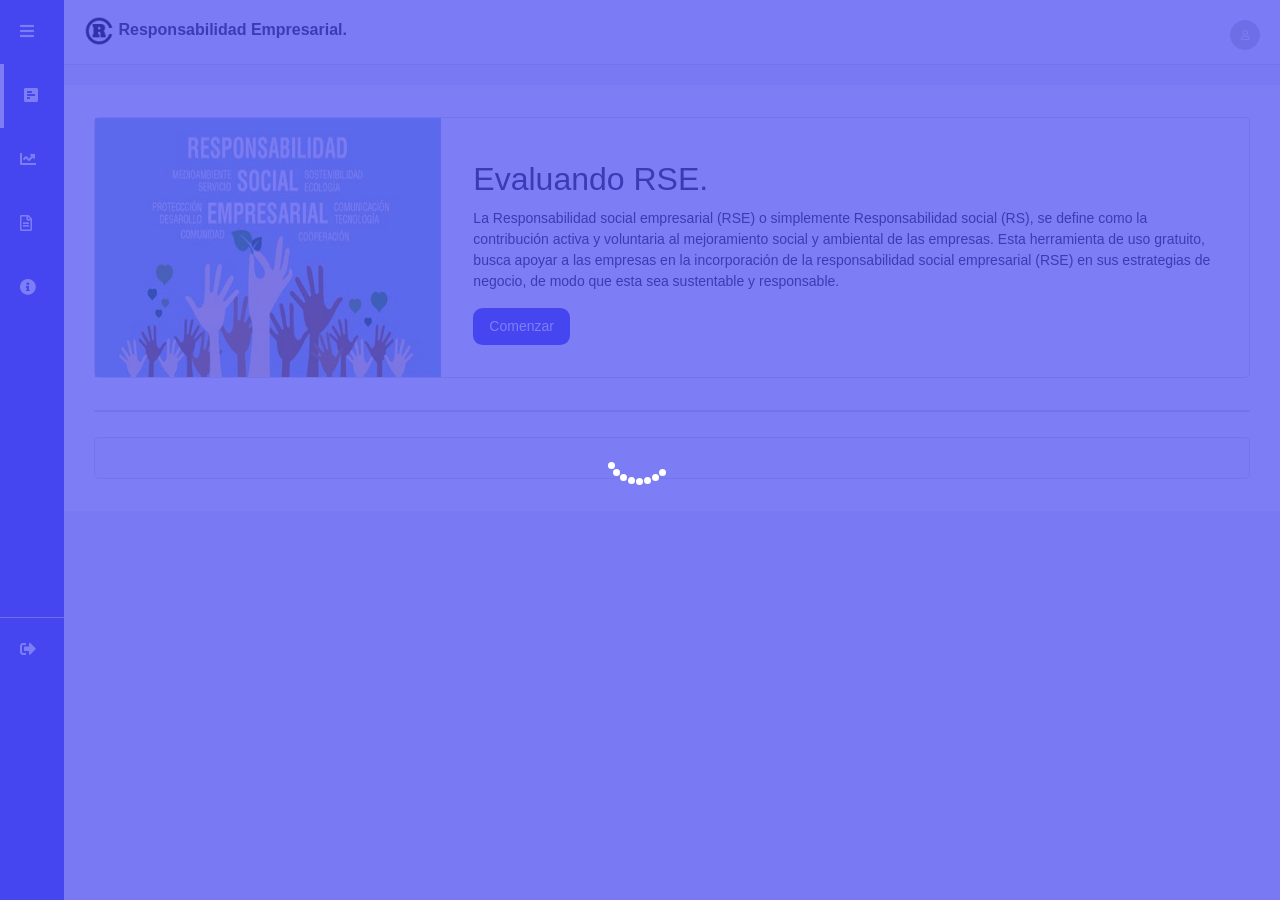
<file: html/evaluacion_principal.html>
<!DOCTYPE html>
<html lang="en">

<head>
    <meta charset="UTF-8">
    <meta http-equiv="X-UA-Compatible" content="IE=edge">
    <meta name="viewport" content="width=device-width, initial-scale=1.0">
    <title>Evaluación.</title>
    <link rel="icon" type="image/png" href="../imagenes/logo_3.png" />
    <link rel="stylesheet" href="../css/style_evaluacion.css">
    <link rel="preconnect" href="https://fonts.gstatic.com">


    <link href='https://stackpath.bootstrapcdn.com/bootstrap/4.3.1/css/bootstrap.min.css' rel='stylesheet'>
    <link rel="stylesheet" href="https://cdnjs.cloudflare.com/ajax/libs/font-awesome/5.12.1/css/all.min.css">

    <!--LETRA-->
    <link rel="preconnect" href="https://fonts.googleapis.com">
    <link rel="preconnect" href="https://fonts.gstatic.com" crossorigin>
    <link href="https://fonts.googleapis.com/css2?family=Nunito+Sans:ital,wght@0,300;1,400&display=swap"
        rel="stylesheet">

    <!-- Loader -->
    <link rel="stylesheet" href="../css/loader.css">

</head>

<body class="cuerpo"><!-- en el body antes estaba la clase hidden -->
    <div class="loader-centrado" id="onload">
        <div class="lds-roller">
            <div></div>
            <div></div>
            <div></div>
            <div></div>
            <div></div>
            <div></div>
            <div></div>
            <div></div>
        </div>
    </div>
    <input type="checkbox" id="check">
    <!--NAV-->
    <div class="nav">
        <label class="logo">
            <img src="../imagenes/logo_3.png" alt="">
            <span>Responsabilidad Empresarial.</span>
        </label>
        <ul>
            <li class="salir" onclick="menuToggle();"><a class="far fa-user" href="#"></a></li>
            <div class="menu-salir">
                <div class="info-user">
                    <div class="logo-user">
                        <a class="far fa-user"></a>
                    </div>
                    <div class="datos-usuario">
                        <div class="nombre-user">
                            <span>Jonnthan</span>
                        </div>
                        <div class="correo-user">
                            <span>jonthancuvi@gameil.com</span>
                        </div>
                    </div>
                </div>
                <ul>
                    <li onclick="ir_perfil();"><i class="far fa-user-circle"></i></i>
                        <a>Mi Perfil</a>
                    </li>
                    <li onclick="configuracion_empresa();"><i class="fas fa-building"></i></i>
                        <a>Mi Empresa</a>
                    </li>
                    <!-- <i class="fa-regular fa-comment-question"></i> -->
                    <li onclick="ir_contactanos();"><i class="fas fa-question"></i></i>
                        <a>Ayuda</a>
                    </li>
                    <!--<li><i class="fas fa-edit"></i><a href="#">Editar Perfil</a></li>-->
                    <li><i class="fas fa-sign-out-alt"></i><a onclick="salir()">Salir</a>
                    </li>
                </ul>
            </div>
        </ul>
    </div>
    <!--sidebar start-->
    <div class="sidebar">
        <label for="check" class="check1">
            <i class="fas fa-bars" id="sidebar_btn"></i>
            <!--<span>RSE Epresarial</span>-->
        </label>
        <div class="slider-encabesado">
            R S E
        </div>
        <a class="slider-opcion active" onclick="ir_evaluacion();">
            <div class="slider-text">
                <i class="fas fa-poll-h"></i>
                <span>Evaluación</span>
                <div class="texto-emergente">
                    Evaluación
                </div>
            </div>
        </a>
        <a class="slider-opcion" onclick="ir_dashboard();">
            <div class="slider-text">
                <i class="fas fa-chart-line"></i>
                <span>Dashboard</span>
                <div class="texto-emergente">
                    Dashboard
                </div>
            </div>
        </a>
        <a class="slider-opcion" onclick="ir_reporte();">
            <div class="slider-text">
                <i class="far fa-file-alt"></i>
                <span>Reporte</span>
                <div class="texto-emergente">
                    Reporte
                </div>
            </div>
        </a>
        <!-- <a class="slider-opcion" onclick="configuracion_empresa();">
            <div class="slider-text">
                <i class="fas fa-building"></i>
                <span>Empresa</span>
                <div class="texto-emergente">
                    Empresa
                </div>
            </div>
        </a> -->
        <a class="slider-opcion" onclick="ir_about();">
            <div class="slider-text">
                <i class="fas fa-info-circle"></i>
                <span>About</span>
                <div class="texto-emergente">
                    About
                </div>
            </div>
        </a>
        <a class="slider-opcion sallir-option" onclick="salir();">
            <div class="slider-text">
                <i class="fas fa-sign-out-alt"></i>
                <span>Salir</span>
                <div class="texto-emergente">
                    Salir
                </div>
            </div>
        </a>
    </div>

    <!--sidebar end-->

    <!--contenido-->
    <div class="content">

        <!--CARD principal-->

        <div class="card-main">
            <div class="card-imagen">
                <img src="../imagenes/RSE2.jpg" alt="">
            </div>
            <div class="card-content">
                <h2 class="car-title">Evaluando RSE.</h2>
                <p class="res-concept">La Responsabilidad social empresarial (RSE) o
                    simplemente Responsabilidad social (RS), se define como la
                    contribución activa y voluntaria al mejoramiento social y
                    ambiental de las empresas. Esta herramienta de uso gratuito,
                    busca apoyar a las empresas en la incorporación de la
                    responsabilidad social empresarial (RSE) en sus estrategias
                    de negocio, de modo que esta sea sustentable y responsable.</p>
                <div class="buton-comensar" onclick="comezar()">
                    <a class="button">Comenzar</a>
                </div>
            </div>
        </div>
        <!--__________________________-->


        <div class="contenido">
            <div class="wrapper">
                <div class="tabs">
                    <ul class="tabs-ul">
                        <!-- <li class="active">
                            <span class="text">Social</span>
                        </li>
                        <li>
                            <span class="text">Ambiental</span>
                        </li> -->
                    </ul>
                </div>
                <!--_____________Tabs INICIO_______________-->
                <div class="content-tabs">
                    <!--Dimension Social-->
                    <!-- <div class="tab_wrap" style="display: block;">
                        <div class="title">
                            Dimensión Social
                        </div>
                        <div class="container-cards container-cards_1">

                        </div>
                    </div> -->
                    <!--Dimension Ambiental-->
                    <!-- <div class="tab_wrap" style="display: none;">
                        <div class="title">
                            Dimensión Ambiental
                        </div>
                        <div class="container-cards container-cards_2">
                        </div>
                    </div> -->
                </div>
                <!--_____________Tabs FIN_______________-->
            </div>

        </div>
    </div>

</body>
<script>
    function menuToggle() {
        const toggleMenu = document.querySelector('.menu-salir');
        toggleMenu.classList.toggle('active')
    }
</script>
<script src="https://code.jquery.com/jquery-3.6.0.min.js"></script>
<script src="../librerias/loader.js"></script>
<script src="../js/urls.js"></script>
<!-- <script src="../js/e_p.js"></script> -->
<script src="../js/evaluacion_principal.js"></script>

</html>
</file>
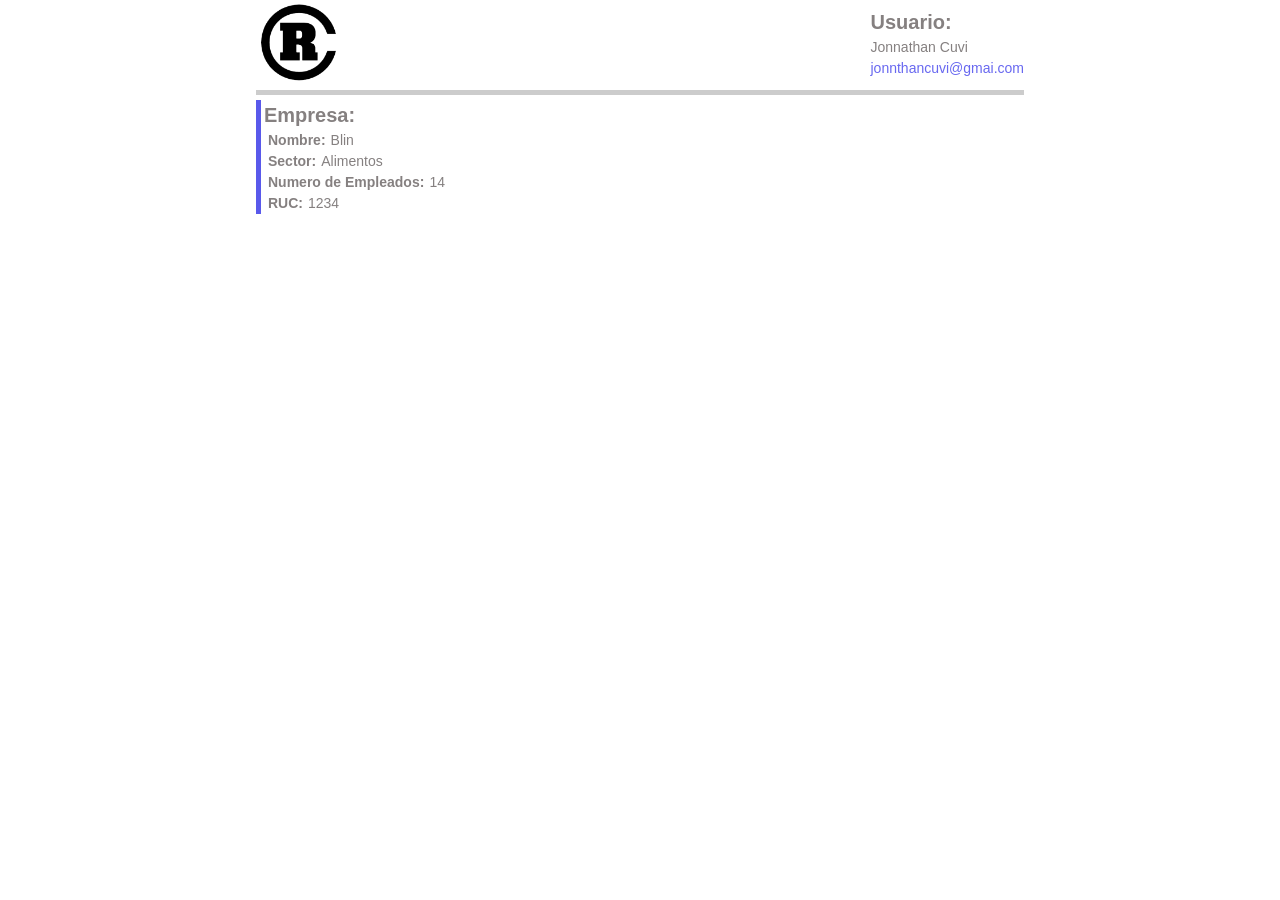
<file: html/informe.html>
<!DOCTYPE html>
<html lang="en">

<head>
    <meta charset="UTF-8">
    <meta http-equiv="X-UA-Compatible" content="IE=edge">
    <meta name="viewport" content="width=device-width, initial-scale=1.0">
    <title>aaa</title>
    <link rel="stylesheet" href="../css/informe.css">

    <link href='https://stackpath.bootstrapcdn.com/bootstrap/4.3.1/css/bootstrap.min.css' rel='stylesheet'>
    <link rel="stylesheet" href="https://cdnjs.cloudflare.com/ajax/libs/font-awesome/5.12.1/css/all.min.css">

    <!--LETRA-->
    <link rel="preconnect" href="https://fonts.googleapis.com">
    <link rel="preconnect" href="https://fonts.gstatic.com" crossorigin>
    <link href="https://fonts.googleapis.com/css2?family=Nunito+Sans:ital,wght@0,300;1,400&display=swap"
        rel="stylesheet">
</head>

<body>
    <div class="cabecera-informe">
        <div class="cabezera-user">
            <div class="imagen">
                <img src="../imagenes/logo_3.png" alt="">
            </div>
            <div class="info-user">
                <div class="titulo-info-user">Usuario:</div>
                <div class="nombre-user"><span>Jonnathan Cuvi</span></div>
                <div class="correo-user"><span>jonnthancuvi@gmai.com</span></div>
            </div>
        </div>
    
        <div class="cabezera-empresa">
            <div class="info-empresa">
                <div class="titulo-info-empresa">Empresa:</div>
                <div class="nombre-empresa"><label>Nombre:</label><span>Blin</span></div>
                <div class="correo-empresa"><label>Sector:</label><span>Alimentos</span></div>
                <div class="correo-empresa"><label>Numero de Empleados:</label><span>14</span></div>
                <div class="correo-empresa"><label>RUC:</label><span>1234</span></div>
            </div>
        </div>
    </div>
</body>
<script src="../js/urls.js"></script>
</html>
</file>
<file: css/index.css>
.nav, .contenedor{
    font-family: 'Playfair Display', serif;
    font-family: 'Rubik', sans-serif;
}

.nav{
    position: absolute;
    background: transparent;
    width: 100%;
    display: flex;
    align-items: center;
    justify-content: space-between;
    height: 75px;
    /* box-shadow: rgba(0, 0, 0, 0.15) 1.95px 1.95px 2.6px; */
    /*box-shadow: rgba(0, 0, 0, 0.15) 0px 1px 0px;*/
    margin-bottom: 2px;
}
.nav .logo{
    margin-left: 20px;
    color: #000;
    font-size: 20px;
    font-weight: bold;
}

.nav .logo img{
    width: 50px;
    height: 50px;
}

.nav .opciones{
    display: flex;
    flex-direction: row;
    margin-right: 20px;
}

.nav .opciones li{
    list-style: none;
    /* margin-left: 10px; */
    padding: 3px 10px;
    border-radius: 15px;
    cursor: pointer;
    /*border: 1px solid rgb(107, 101, 101);*/

}

.nav .opciones li a{
    text-decoration: none;
    margin-left: 5px;
    color: rgb(97, 96, 96);
}
.nav .opciones li:hover{
    /* background: rgb(71, 71, 241); */
    color: rgb(150, 148, 148);
}
/* .nav .opciones li:hover a{
    color: #fff;
} */

/*_________Container_____________________*/
.contenedor{
    min-height: 100vh;
    width: 100%;
    background-image: url(../imagenes/mountains.png);
}
.wave{
    position: absolute;
    bottom: 0%;
    width: 100%;
}

.text-box{
    width: 60%;
    padding: 20px 0px;
    color: #fff;
    position: absolute;
    top: 50%;
    left: 50%;
    transform: translate(-50%,-50%);
    text-align: center;
}
.text-box h1{
    font-size: 62px;
    text-shadow: black 0.1em 0.1em 0.2em;
}
.text-box p{
    margin: 10px 0 40px;
    font-size: 14px;
    color: #fff;
    text-shadow: black 0.1em 0.1em 0.1em;
}
.hero-btn{
    display: inline-block;
    text-decoration: none;
    color: rgb(255, 255, 255);
    border: 1px solid #fff;
    padding: 12px 34px;
    font-size: 13px;
    /*background: rgb(133, 75, 224);
    background: rgb(89,17,224);
    background: linear-gradient(0deg, rgba(89,17,224,1) 6%, rgba(174,0,255,1) 92%);*/
    background: rgb(71, 71, 241);
    position: relative;
    cursor: pointer;
    border-radius: 15px;
}

.hero-btn:hover{
    border: 1px solid rgb(158, 109, 236);
    background: rgb(89,17,224);
    border: 1px solid #fff;
    /*background: linear-gradient(0deg, rgb(129, 13, 182) 6%, rgb(206, 135, 240) 92%);*/
    background: rgb(98, 98, 236);
    color: #fff;
    text-decoration: none;
}
/*titulo seccion 1*/
.what-do{
    background-image: url(../imagenes/patron_6.jpg);
    width: 100%;
    height: 300px;
    display: flex;
    align-items: center;
    justify-content: center;
    border-bottom: 3px solid #3240da;
    border-top: 3px solid #3240da;
    font-family: Arial Rounded MT Bold,Helvetica Rounded,Arial,sans-serif; 
    color: #fff;
    text-shadow: black 0.2em 0.2em 0.9em;
    /* 0.1em 0.1em 0.2em; */
}
.what-do span{
    font-size: 70px;
    font-weight: bold;
}
/*seccion 1 EVALUCAION*/
.evaluacion{
    width: 100%;
    display: flex;
    align-items: center;
    justify-content: space-around;
    height: 500px;
}

.evaluacion .imgen{
    width: 60%;
    height: 500px;
    display: flex;
    align-items: center;
    justify-content: center;
}
.evaluacion .imgen img{
    width: 400px;
     height: 400px;
     -moz-border-radius: 50%;
     -webkit-border-radius: 50%;
     border-radius: 50%;
     box-shadow: black 0.2em 0.2em 0.6em;

}

.evaluacion .info-evaluacion{
    width: 35%;
    display: flex;
    align-items: center;
    justify-content: center;
    flex-direction: column;
    /* background: #3240da; */
    margin-right: 60px;
}

.evaluacion .info-evaluacion .titulo{
    color: #000;
    font-weight: bold;
    font-size: 40px;
    display: flex;
    align-items: center;
    /* justify-content: space-between; */
    width: 100%;
    font-family: Arial, Helvetica, sans-serif;
    margin-bottom: 20px;
}
.steps{
    margin-right: 15px;
    display: flex;
    align-items: center;
    justify-content: center;
    width: 35px;
     height: 35px;
     -moz-border-radius: 50%;
     -webkit-border-radius: 50%;
     border-radius: 50%;
     background: linear-gradient(0deg, rgba(89,17,224,1) 6%, rgba(174,0,255,1) 92%);
     color: #fff;
}

.steps span{
    font-size: 20px;
}

.evaluacion .info-evaluacion .informacion{
    font-size: 19px;
    color: rgb(92, 91, 91);
    font-weight: bold;
    
    font-family: Cambria,Georgia,serif; 
}
/*seccion 2 REPORTE*/
.reportes{
    width: 100%;
    display: flex;
    align-items: center;
    justify-content: space-around;
    background: rgb(238, 236, 236);
    background: #f1f5f9;
    height: 500px;
}

.reportes .imgen{
    width: 45%;
    height: 350px;
    display: flex;
    align-items: center;
    justify-content: center;
}
.reportes .imgen img{
    width: 400px;
     height: 400px;
     -moz-border-radius: 50%;
     -webkit-border-radius: 50%;
     border-radius: 50%;
     box-shadow: black 0.2em 0.2em 0.6em;
}

.reportes .info-reportes{
    width: 35%;
    display: flex;
    align-items: center;
    justify-content: center;
    flex-direction: column;
}

.reportes .info-reportes .titulo{
    color: #000;
    font-weight: bold;
    font-size: 40px;
    display: flex;
    align-items: center;
    /* justify-content: space-between; */
    width: 100%;
    margin-bottom: 20px;
    font-family: Arial, Helvetica, sans-serif;
}

.reportes .info-reportes .informacion{
    font-size: 19px;
    color: rgb(92, 91, 91);
    font-weight: bold;
    
    font-family: Cambria,Georgia,serif;
}
/*seccion 2 QUE EVALUAMOS*/
.what-evaluate{
    /* margin-top: 20px; */
    background-image: url(../imagenes/patron_5.jpg);
    width: 100%;
    height: 300px;
    display: flex;
    align-items: center;
    justify-content: center;
    border-bottom: 3px solid #3240da;
    border-top: 3px solid #3240da;  
    font-family: Arial Rounded MT Bold,Helvetica Rounded,Arial,sans-serif; 
    color: rgb(252, 248, 248);
    text-shadow: black 0.2em 0.2em 0.2em;
    text-shadow: black 0.2em 0.2em 0.9em;
}
.what-evaluate span{
    font-size: 70px;
    font-weight: bold;
}

/* _____________Link CARD: https://www.youtube.com/watch?v=5DEq5cWNYt8&t=185s__________- */
.dimensiones-info{
    /* background: #3240da; */
    width: 100%;
    height: 500px;
    display: flex;
    align-items: center;
    justify-content: space-around;
}



.cards-dimensiones{
    font-family: sans-serif;
    
    max-width: 37ch;
    height: 47ch;
    color: #fff;
    padding: 10rem 0 0;
    border-radius: 1rem;
    overflow: hidden;
    transition: transform 500ms ease;
}

.car-social{
    background-image: url(../imagenes/social.jpg);
    background-repeat: no-repeat;
    background-size: 100% 100%;
}

.card-ambiental{
    background-image: url(../imagenes/ambiental.jpg);
    background-repeat: no-repeat;
    background-size: 100% 100%;
}

.cards-dimensiones:hover,
.cards-dimensiones:focus-within{
    transform: scale(1.05);

}

.card-titulo{
    position: relative;
    width: max-content;
}

.card-cuerpo{
    color: rgb(219, 216, 216);
}

.card-titulo::after{
    content: "";
    position: absolute;
    height: 4px;
    left: 0;
    bottom: -2px;
    width: 100%;
    background: #3240da;
    transform: scaleX(0);
    transform-origin: left;
    transition: transform 500ms ease;
}

.cards-dimensiones:hover .card-titulo::after,
.cards-dimensiones:focus-within .card-titulo::after{
    transform: scaleX(1);
}

.card-contenido{
    padding: 1.5rem;
    background: linear-gradient(
        hsl(0 0% 0% / 0),
        hsl(0 0% 0% / 0.2) 20%,
        hsl(0 0% 0% / 1)
    );
    transform: translateY(66%);
    transition: transform 500ms ease;
}

.cards-dimensiones:hover .card-contenido,
.cards-dimensiones:focus-within .card-contenido{
    transform: translateY(0);
    transition-delay: 500ms;
}

.cards-dimensiones:focus-within .card-contenido{
    transition-duration: 0ms;
}

.card-contenido > *:not(.card-titulo){
    opacity: 0;
    transition: opacity 500ms linear;
}

.cards-dimensiones:hover .card-contenido >*:not(.card-titulo),
.cards-dimensiones:focus-within .card-contenido >*:not(.card-titulo){
    opacity: 1;
    transition-delay: 1000ms;
}

/*SOCIAL*/
.dim-social{
    width: 100%;
    display: flex;
    justify-content: space-around;
}

.dim-social .imgen{
    width: 45%;
    height: 350px;
    display: flex;
    align-items: center;
    justify-content: center;
}
.dim-social .imgen img{
    width: 300px;
     height: 300px;
     -moz-border-radius: 50%;
     -webkit-border-radius: 50%;
     border-radius: 50%;
}

.dim-social .info-dim-social{
    width: 35%;
    display: flex;
    align-items: center;
    justify-content: center;
    flex-direction: column;
}

.dim-social .info-dim-social .titulo{
    color: #000;
    font-weight: bold;
    font-size: 40px;
    width: 100%;
}

.dim-social .info-dim-social .informacion{
    font-size: 19px;
    color: rgb(92, 91, 91);
    font-weight: bold;
    font-family: Arial, Helvetica, sans-serif;
}


/*AMbinetal*/
.dim-ambiental{
    width: 100%;
    display: flex;
    justify-content: space-around;
    background: rgb(238, 236, 236);
    background: #f1f5f9;
}

.dim-ambiental .imgen{
    width: 45%;
    height: 350px;
    display: flex;
    align-items: center;
    justify-content: center;
}
.dim-ambiental .imgen img{
    width: 300px;
     height: 300px;
     -moz-border-radius: 50%;
     -webkit-border-radius: 50%;
     border-radius: 50%;
}

.dim-ambiental .info-dim-ambiental{
    width: 35%;
    display: flex;
    align-items: center;
    justify-content: center;
    flex-direction: column;
}

.dim-ambiental .info-dim-ambiental .titulo{
    color: #000;
    font-weight: bold;
    font-size: 40px;
    width: 100%;
        
}



.dim-ambiental .info-dim-ambiental .informacion{
    font-size: 10px;
    color: rgb(92, 91, 91);
    font-weight: bold;
    font-family: Arial, Helvetica, sans-serif;
}

/*Footer*/
.foter{
    margin-top: 20px;
   height: 90px;
    color: #fff;
    background-color: #1A237E;
    /*background: rgb(89,17,224);
    background: linear-gradient(0deg, rgba(89,17,224,1) 6%, rgba(174,0,255,1) 92%);*/
    background: rgb(71, 71, 241);
    display: flex;
    align-items: center;
    justify-content: space-between;
}

.foter .copy-right{
    margin-left: 20px;
}

.foter .iconos{
    margin-right: 20px;
}

.foter .iconos i{
    margin-left: 10px;
}

/*________ scroll bar INICIO __________*/
/* width */
::-webkit-scrollbar {
    width: 7px;
  }
  
  /* Track */
  ::-webkit-scrollbar-track {
    box-shadow: inset 0 0 2px grey; 
    border-radius: 10px;
  }
   
  /* Handle */
  ::-webkit-scrollbar-thumb {
    background: rgb(172, 169, 169); 
    border-radius: 10px;
  }
 /*________ scroll bar FIN __________*/
</file>
<file: css/about.css>
*{
    font-family: 'Montserrat', sans-serif;
    font-family: 'Poppins', sans-serif;
}

.cuerpo{
    background: #f1f5f9;
}
#check{
    display: none;
}


.nav{
    background: #f8f8ff;
    width: 95%;
    float: right;
    transition: 0.5s;
    /*color del vorde inferior antes: #e0dddd */
    border-bottom: 1px solid #e0dddd;
    height: 65px;
    display: flex;
    align-items: center;
    justify-content: space-between;
}

.nav .logo {
    margin-left: 20px;
    font-weight: bold;
}

.nav .logo img{
    width: 30px;
    height: 30px;
}


.nav ul {
    margin: 20px;
}

/*__________Icono Superior____________*/
.nav ul .salir{
    width: 30px;
    height: 30px;
    -moz-border-radius: 50%;
    -webkit-border-radius: 50%;
    border-radius: 50%;
    font-size: 10px;
    border: 1px solid #ccc;
    background: #ccc;
    display: flex;
    align-items: center;
    justify-content: center;
    cursor: pointer;
    
}
.nav ul .salir:hover{
    background: rgb(172, 169, 169);
}

.nav ul .salir a{
    color: #fff;
}
/*__________________menu salir___________________*/
.nav .menu-salir{
    /*link tutorial: https://www.youtube.com/watch?v=04u09KBBjfM*/
    position: absolute;
    z-index: 10;/*para sobreponer*/
    width: 15%;
    left: 84%;
	top:60px;
    background: #fff;
    /*border: 1px solid #ccc;*/
    border-radius: 10px;
    box-shadow: 0 0 4px rgba(0, 0, 0, 0.25);
    visibility: hidden;
     transition: 0.2s;
    opacity: 0;
}
.nav .menu-salir .info-user{
    margin: 10px;
    display: flex;
    flex-direction: column;
    align-items: center;
    justify-content: center;
}

.nav .menu-salir .info-user .logo-user{
    background: #ccc;
    width: 50px;
    height: 50px;
    -moz-border-radius: 50%;
    -webkit-border-radius: 50%;
    border-radius: 50%;
    display: flex;
    align-items: center;
    justify-content: center;
    margin: 10px 0px;
}

.nav .menu-salir .info-user .datos-usuario {
    width: 100%;
}
.nav .menu-salir .info-user .datos-usuario .nombre-user{
    font-size: 14px;
    font-weight: bold;
    text-align: center;
}
.nav .menu-salir .info-user .datos-usuario .correo-user{
    font-size: 13px;
    color: rgb(172, 169, 169);
    text-align: center;
}

.nav .menu-salir ul{
    font-size: 14px;
    padding: 0px;
}

.nav .menu-salir.active{
    visibility: visible;
    opacity: 1;
}

.nav .menu-salir ul li{
    list-style: none;
    border-top: 1px solid #ccc;
    padding: 5px 0px;
    color: #ccc;
    cursor: pointer;
} 

.nav .menu-salir ul li i{
    margin-right: 10px;
   
}
.nav .menu-salir ul li a{
    color: rgb(43, 39, 39);
    text-decoration: none;
}

.nav .menu-salir ul li a:hover{
    color: rgb(172, 169, 169);
}
.nav .menu-salir ul li:hover{
    color: rgb(172, 169, 169);
}
/*___________________slider_________________________*/
.sidebar{
    background-color: rgb(71, 71, 241);
    color: #fff;
    width: 5%;
    height: 100%;
    position: absolute;
    transition: 0.5s;
    position:fixed; 
    top:0;
    z-index: 100;
    /*overflow: hidden;*/
}

.sidebar .check1{
    /*background: salmon;*/
    margin: 20px;
    color: #fff;

}

/*_________IMG Encabezado INICIO________________*/
.sidebar .slider-encabesado{
    border-bottom: 1px solid #fff;
    border-top: 1px solid #fff;
    font-weight: bold;
    position: absolute;
    color: #fff;
    top: 15px;
    left: 45px;
    font-size: 20px;
    width: 52.5px;
    height: 30px;
    display: none;
}

#check:checked ~ .sidebar .slider-encabesado{
    display: inline;
    
}
/*_________IMG Encabezado FIN________________*/


.sidebar a{
    display: block;
    padding: 10px;
    color: #fff;
    cursor: pointer;
}

.sidebar .slider-text{
    padding: 10px;
}

.sidebar .slider-text:hover{
    background: rgb(94, 94, 248);
    color: #fff;
    padding: 10px;
    border-radius: 5px;
    align-items: center;
    /* border-radius: 20px; */
    /*border-bottom-left-radius: 20px;*/
}

.slider-opcion.active{
    border-left: 4px solid #fff;
}

 /*_________ long out START _______  */
 .sallir-option{
    border-top: 1px solid #ccc;
   position: relative;
   bottom: -33%;
    /* margin-top: 100px; */
}

/*_________ long out END _______  */

#sidebar_btn:hover{
    background: #5b35f1;
    cursor: pointer;
}
.sidebar a span{
    transition: 5s;
}
.sidebar a span, .check1 span{
    display: none;
}

/*____________Tooltip INICIO_______________*/
.slider-opcion .texto-emergente{
    background: rgb(71, 71, 241);
    position: absolute;
    padding: 5px 20px;
    border-radius: 15px;
    display: inline;
    left: 105%;
    visibility: hidden;
    transition: 0.2s;
    opacity: 0;
}
/*
.slider-opcion .texto-emergente::before{
    background: #4b2dd1;
    position: absolute;
    content: "";
    height: 15px;
    width: 15px;
    left: 6%;
    top: 26%;
    transform: translateX(-50%) rotate(45deg);
}*/

.slider-opcion:hover .texto-emergente{
    opacity: 1;
    visibility: visible;
}

/*____________Tooltip FIN_______________*/


.content{
    /* background: #fff;  */
    width: 95%;
    position: relative;
    float: right;
    margin-left: 15%;
    transition: 0.5s;
}


#check:checked ~ .sidebar{
    width: 15%;
    overflow: hidden;
}

#check:checked ~ .content{
    width: 85%;
}

#check:checked ~ .nav{
    width: 85%;
    
}

#check:checked ~ .sidebar a span{  
    display: inline;
    margin-left: 10px;
    position: absolute;
}

/* ____________________________________ */

.contendor-info{
    min-height: 80vh;
    width: 100%;
    /* background-attachment: fixed;
  background-position: center center; */
    background-size: cover;
    background-image: url(../imagenes/evaluacion.jpg);
}

.contendor-info_2{
    min-height: 80vh;
    width: 100%;
    /* background-attachment: fixed;
  background-position: center center; */
    background-size: cover;
    background-image: url(../imagenes/reporte.jpg);
}

.caja-texto{
    width: 60%;
    padding: 20px 0px;
    color: #fff;
    position: absolute;
    top: 10%;
    left: 50%;
    transform: translate(-50%,-50%);
    text-align: center;
}
/* para la segunda caja de texto  */
.contendor-info_2 .caja-texto{ 
    top: 12%;
}
.caja-texto h1{
    font-size: 52px;
    text-shadow: black 0.1em 0.1em 0.2em;
}
.caja-texto p{
    margin: 10px 0 40px;
    font-size: 18px;
    color: #fff;
    text-shadow: black 0.1em 0.1em 0.1em;
}


.nav-abaut-info{
    background: rgb(250, 249, 249);
    width: 100%;
    display: flex;
    align-items: center;
    justify-content: space-around;
    color: rgb(68, 67, 67);
    border: 0.5px solid #ccc;
    font-size: 17px;
    /* font-family: Arial, Helvetica, sans-serif; */

    background: rgb(241,245,249);
background: linear-gradient(0deg, rgba(241,245,249,1) 26%, rgba(234,234,234,1) 98%);
}
.about-evaluacion, .about-reporte{
    /* background: chartreuse; */
    padding: 20px 30px;

}

.que-evaluamos{
    padding: 100px 0px;
    align-items: center;
    background-image: url(../imagenes/patron_4.jpg);
    border-bottom: 1px solid #ccc;
    background-repeat: no-repeat;
    background-size: 100% 100%;
}

.que-evaluamos .titulo-cabecera{
    text-align: center;
    font-size: 60px;
    font-weight: bold;
}

.info-dimentions{
    padding: 20px 0px;
    text-align: center;

}

.info-dimentions .titulo{
    display: flex;
    align-items: center;
    justify-content: center;
    flex-direction: column;
    padding: 10px 0;
     color: rgb(68, 67, 67);
}
.info-dimentions .titulo span{
    font-size: 30px;
    font-weight: bold;
}

.info-dimentions .titulo p{
    width: 300px;
}

/* _____________Link CARD: https://www.youtube.com/watch?v=5DEq5cWNYt8&t=185s__________- */
.dimensiones-info{
    /* background: #3240da; */
    width: 100%;
    height: 500px;
    display: flex;
    align-items: center;
    justify-content: space-around;
}



.cards-dimensiones{
    font-family: sans-serif;
    max-width: 37ch;
    height: 47ch;
    color: #fff;
    padding: 10rem 0 0;
    border-radius: 1rem;
    overflow: hidden;
    transition: transform 500ms ease;
}

.car-social{
    background-image: url(../imagenes/social.jpg);
    background-repeat: no-repeat;
    background-size: 100% 100%;
}

.card-ambiental{
    background-image: url(../imagenes/ambiental.jpg);
    background-repeat: no-repeat;
    background-size: 100% 100%;
}

.cards-dimensiones:hover,
.cards-dimensiones:focus-within{
    transform: scale(1.05);

}

.card-titulo{
    position: relative;
    width: max-content;
}

.card-cuerpo{
    color: rgb(219, 216, 216);
}

.card-titulo::after{
    content: "";
    position: absolute;
    height: 4px;
    left: 0;
    bottom: -2px;
    width: 100%;
    background: #3240da;
    transform: scaleX(0);
    transform-origin: left;
    transition: transform 500ms ease;
}

.cards-dimensiones:hover .card-titulo::after,
.cards-dimensiones:focus-within .card-titulo::after{
    transform: scaleX(1);
}

.card-contenido{
    padding: 1.5rem;
    background: linear-gradient(
        hsl(0 0% 0% / 0),
        hsl(0 0% 0% / 0.2) 20%,
        hsl(0 0% 0% / 1)
    );
    transform: translateY(66%);
    transition: transform 500ms ease;
}

.cards-dimensiones:hover .card-contenido,
.cards-dimensiones:focus-within .card-contenido{
    transform: translateY(0);
    transition-delay: 500ms;
}

.cards-dimensiones:focus-within .card-contenido{
    transition-duration: 0ms;
}

.card-contenido > *:not(.card-titulo){
    opacity: 0;
    transition: opacity 500ms linear;
}

.cards-dimensiones:hover .card-contenido >*:not(.card-titulo),
.cards-dimensiones:focus-within .card-contenido >*:not(.card-titulo){
    opacity: 1;
    transition-delay: 1000ms;
}

/*SOCIAL*/
.dim-social{
    width: 100%;
    display: flex;
    justify-content: space-around;
}

.dim-social .imgen{
    width: 45%;
    height: 350px;
    display: flex;
    align-items: center;
    justify-content: center;
}
.dim-social .imgen img{
    width: 300px;
     height: 300px;
     -moz-border-radius: 50%;
     -webkit-border-radius: 50%;
     border-radius: 50%;
}

.dim-social .info-dim-social{
    width: 35%;
    display: flex;
    align-items: center;
    justify-content: center;
    flex-direction: column;
}

.dim-social .info-dim-social .titulo{
    color: #000;
    font-weight: bold;
    font-size: 40px;
    width: 100%;
}

.dim-social .info-dim-social .informacion{
    font-size: 19px;
    color: rgb(92, 91, 91);
    font-weight: bold;
    font-family: Arial, Helvetica, sans-serif;
}


/*AMbinetal*/
.dim-ambiental{
    width: 100%;
    display: flex;
    justify-content: space-around;
    background: rgb(238, 236, 236);
    background: #f1f5f9;
}

.dim-ambiental .imgen{
    width: 45%;
    height: 350px;
    display: flex;
    align-items: center;
    justify-content: center;
}
.dim-ambiental .imgen img{
    width: 300px;
     height: 300px;
     -moz-border-radius: 50%;
     -webkit-border-radius: 50%;
     border-radius: 50%;
}

.dim-ambiental .info-dim-ambiental{
    width: 35%;
    display: flex;
    align-items: center;
    justify-content: center;
    flex-direction: column;
}

.dim-ambiental .info-dim-ambiental .titulo{
    color: #000;
    font-weight: bold;
    font-size: 40px;
    width: 100%;
        
}



.dim-ambiental .info-dim-ambiental .informacion{
    font-size: 10px;
    color: rgb(92, 91, 91);
    font-weight: bold;
    font-family: Arial, Helvetica, sans-serif;
}


/* temas  */
.info-temas {
    text-align: center;
    padding: 30px;
    background: #f8f4f2;
    /* font-family: Arial; */
    border: 1px solid #ccc;
  }

  .info-temas .titulo{
      /* background: #3240da; */
      display: flex;
      align-items: center;
      justify-content: center;
      flex-direction: column;
      color: rgb(68, 67, 67);
  }
  .info-temas .titulo span{
      font-size: 30px;
      font-weight: bold;
  }
  
  .info-temas .titulo p{
      /* background: #c8c2c2; */
      width: 300px;
  }
  .a-box {
    display: inline-block;
    width: 200px;
    text-align: center;
    margin: 10px;
  }
  
  .img-container {
      height: 190px;
      width: 160px;
      overflow: hidden;
      border-radius: 0px 0px 20px 20px;
      display: inline-block;
  }
  
  .img-container img {
      transform: skew(0deg, -13deg);
      height: 250px;
      margin: -35px 0px 0px -70px;
  }
  
  .inner-skew {
      display: inline-block;
      border-radius: 20px;
      overflow: hidden;
      padding: 0px;
      transform: skew(0deg, 13deg);
      font-size: 0px;
      margin: 30px 0px 0px 0px;
      background: #c8c2c2;
      height: 250px;
      width: 160px;
  }
  
  .text-container {
    box-shadow: 0px 0px 10px 0px rgba(0,0,0,0.2);
    padding: 120px 20px 20px 20px;
    border-radius: 20px;
    background: #fff;
    margin: -120px 0px 0px 0px;
    line-height: 19px;
    font-size: 14px;
  }
  
  .text-container h3 {
    margin: 20px 0px 10px 0px;
    /* color: #04bcff; */
    color: #3240da;
    font-size: 18px;
  }

/* acordion horizontal */
  
  * {
    margin: 0;
    padding: 0;
    box-sizing: border-box;
  }
  
  .accordion-title {
    cursor: pointer;
  }
  
  .accordion {
    list-style: none;
  }
  

  
  .input-acordion[type="radio"] {
    position: absolute;
    left: -9999px;
  }
  
  .conteiner-acordion-vertical {
    position: relative;
    display: flex;
    align-items: center;
    padding: 50px 0;
    /* font: 1rem/1.5 'Muli', sans-serif; */
    /* background: #3e86d2; */
    width: 100%;
  }
  
  
  /* ACCORDION
  –––––––––––––––––––––––––––––––––––––––––––––––––– */
  .accordion {
    position: relative;
    /* width: calc(100% - 20px);
    max-width: 800px;
    min-height: 380px; */
    width: 90%;
    height: 400px;
    margin: 0 auto;
    background: #fff;
    /* color de los titulos */
    /* color: #000; */
    box-shadow: rgba(0, 0, 0, 0.07) 0px 1px 2px, rgba(0, 0, 0, 0.07) 0px 2px 4px, rgba(0, 0, 0, 0.07) 0px 4px 8px, rgba(0, 0, 0, 0.07) 0px 8px 16px, rgba(0, 0, 0, 0.07) 0px 16px 32px, rgba(0, 0, 0, 0.07) 0px 32px 64px;

  }
  
  .accordion::before {
    position: absolute;
    right: 0;
    top: -20px;
    /* font-size: 0.8rem; */
    color: #000;
  }
  
  .accordion label {
    text-align: center;
  }
  
  .accordion,
  .accordion li,
  .accordion .accordion-title {
    display: flex;
  }
  
  .accordion li:not(:last-child) {
    border: 1px solid #ccc;
  }
  
  .accordion .accordion-title {
    flex-direction: column;
    justify-content: space-between;
    width: 70px;
    /* font-size: 1.4rem; */
    font-weight: bold;
    line-height: normal;
    padding: 20px 10px;
    /* color de las barras  */
    background: #fff; 
    transition: color 0.1s;
  }
  
  .accordion .accordion-title:hover {
    color: rgb(61, 61, 245);
  }
  
  .accordion .accordion-heading {
    display: inline-block;
    white-space: nowrap;
    transform-origin: bottom;
    transform: rotate(-90deg) translate(50%, 50%);
    font-size: 14px;
  }
  
  .accordion .accordion-content {
    display: none;
    align-items: center;
    justify-content: center;
    flex-grow: 1;
    padding: 20px;
    /* background: #ccc; */
  }

.accordion-content .imagen-preguntas{
    width: 600px;
    height: 200px;
    background: #c8c2c2;
    /* background-repeat: no-repeat;
    background-size: 100% 100%; */
}

.accordion-content .imagen-preguntas img{
    width: 100%;
    height: 100%;
}
  
  [value="part-1"]:checked ~ .accordion [data-radio="animal"],
  [value="part-2"]:checked ~ .accordion [data-radio="plant"],
  [value="part-3"]:checked ~ .accordion [data-radio="space"],
  [value="part-4"]:checked ~ .accordion [data-radio="river"],
  [value="part-5"]:checked ~ .accordion [data-radio="monatana"] {
    flex-grow: 1;
  }
  
  [value="part-1"]:checked ~ .accordion [for="animal"] + .accordion-content,
  [value="part-2"]:checked ~ .accordion [for="plant"] + .accordion-content,
  [value="part-3"]:checked ~ .accordion [for="space"] + .accordion-content,
  [value="part-4"]:checked ~ .accordion [for="river"] + .accordion-content,
  [value="part-5"]:checked ~ .accordion [for="monatana"] + .accordion-content {
    display: flex;
  }
  
  [value="part-1"]:checked ~ .accordion [for="animal"],
  [value="part-2"]:checked ~ .accordion [for="plant"],
  [value="part-3"]:checked ~ .accordion [for="space"],
  [value="part-4"]:checked ~ .accordion [for="river"],
  [value="part-5"]:checked ~ .accordion [for="monatana"] {
    color: rgb(61, 61, 245);
  }
  
  /*[value="part-1"]:focus ~ .accordion [for="animal"],
  [value="part-2"]:focus ~ .accordion [for="plant"],
  [value="part-3"]:focus ~ .accordion [for="space"],
  [value="part-4"]:focus ~ .accordion [for="river"] {
    outline: 1px solid var(--active-color);
  }*/
  
  


/* ____________________________- */

.contenido-abput-evaluacion{
    background: #fff;
    width: 100%;
    display: flex;
    align-items: center;
    justify-content: space-around;
}

.about-evaluacion-info {
    width: 40%;
}

.about-evaluacion-img{
    width: 40%;
    height: 300px;
    border-radius: 15px;
    box-shadow: rgba(0, 0, 0, 0.07) 0px 1px 2px, rgba(0, 0, 0, 0.07) 0px 2px 4px, rgba(0, 0, 0, 0.07) 0px 4px 8px, rgba(0, 0, 0, 0.07) 0px 8px 16px, rgba(0, 0, 0, 0.07) 0px 16px 32px, rgba(0, 0, 0, 0.07) 0px 32px 64px;
}

.about-evaluacion-img img{
    width: 100%;
    height: 100%;
    border-radius: 15px;
}

.about-evaluacion-info .titulo{
    font-size: 30px;
    font-weight: bold;
    padding: 10px 0;
    /* font-family: Verdana, Geneva, Tahoma, sans-serif; */
    /* font-family: 'Lucida Sans', 'Lucida Sans Regular', 'Lucida Grande', 'Lucida Sans Unicode', Geneva, Verdana, sans-serif; */
    color: rgb(68, 67, 67);
    padding-top: 30px;
}

.about-evaluacion-info .about-info{
    display: flex;
    flex-direction: column;
    /* font-style: italic; */
    color: rgb(117, 116, 116);
    /* font-family: 'Franklin Gothic Medium', 'Arial Narrow', Arial, sans-serif; */
    /* font-family: 'Lucida Sans', 'Lucida Sans Regular', 'Lucida Grande', 'Lucida Sans Unicode', Geneva, Verdana, sans-serif; */
    font-size: 20px;
    /* font-family: 'Times New Roman', Times, serif; */
    padding-bottom: 30px;
}

.about-evaluacion-info .about-info .info-1{
    margin: 10px auto;
}

/* segundo info */
.contenido-ejemplo-preguntas{
    background: #f1f5f9;
    width: 100%;
    display: flex;
    align-items: center;
    flex-direction: column;
    font-size: 14px;
}

.contenido-ejemplo-preguntas .titulo{
    /* font-family: 'Lucida Sans', 'Lucida Sans Regular', 'Lucida Grande', 'Lucida Sans Unicode', Geneva, Verdana, sans-serif; */
    color: rgb(68, 67, 67);;
    font-size: 30px;
    font-weight: bold;
    padding: 10px;
}

.contenido-ejemplo-preguntas .info{
    width: 50%;
    text-align: center;
    /* font-style: italic; */
    /* font-family: 'Times New Roman', Times, serif; */
    /* font-size: 20px; */
}

.ejemplo-preguntas{
    /* background: #5b35f1; */
    width: 90%;
    display: flex;
    align-items: center;
    justify-content: space-around;
}

.ejemplo-preguntas .tema-1{
    width: 16%;
    text-align: center;
    margin: 20px auto;
    background: #fff;
    box-shadow: 0 0 4px rgba(0, 0, 0, 0.25);
    border-radius: 5px;
    padding: 10px;
    color: rgb(88, 85, 85);
    
}

.ejemplo-preguntas .tema-1 .titulo-imagen{
    border-bottom: 2px solid #5b35f1;
    padding-top: 15px;
    
}

#boton-ver-pregunta{
    width: 150px;
    margin: 10px auto;
    background: #fff;
    padding: 5px 10px;
    border-radius: 5px;
    /* box-shadow: 0 0 4px rgba(0, 0, 0, 0.25); */
    border: 1px solid #ccc;
    cursor: pointer;
}

.imagenes-temas{
    width: 100px;
    height: 100px;
    -moz-border-radius: 50%;
    -webkit-border-radius: 50%;
    border-radius: 50%;
    box-shadow: black 0.1em 0.1em 0.2em;
}


.ejemplo-preguntas-imagen{
    width: 90%;
    margin-bottom: 40px;
    box-shadow: 0 0 4px rgba(0, 0, 0, 0.25);
    border-radius: 5px;
}


.ejemplo-preguntas-imagen .imagen-preguntas img{
    width: 100%;
    height: 110%;
    border-radius: 5px;
}

.ver-preguntas:hover,
.ver-preguntas.active{
	color: #5b35f1;
    font-weight: bold;
    border: 1px solid #5b35f1;
}   

.about-repoter-info{
    transition: all 0.2s ease;
}

.about-repoter-info:hover,
.about-repoter-info.active{
	/* background: #e3dff7; */
	color: #5b35f1;
    cursor: pointer;
    border-bottom: 3px solid #5b35f1;
    transition: all 0.2s ease;
}

/* ______________________________________ */
/* reporte */
.contenido-about-reporte{
    background: #fff;
    width: 100%;
    display: flex;
    align-items: center;
    flex-direction: column;
    border: 0.5px solid #ccc;
}

.reporte-integracion{
    padding: 50px 0px;
    text-align: center;
    background-image: url(../imagenes/patron_4.jpg);
    border-bottom: 1px solid #ccc;
    background-repeat: no-repeat;
    background-size: 100% 100%;
    display: flex;
    align-items: center;
    justify-content: center;
    flex-direction: column;
}

.contenido-about-reporte .titulo{
    font-size: 35px;
    font-weight: bold;
    padding: 10px 0;
    /* font-family: 'Lucida Sans', 'Lucida Sans Regular', 'Lucida Grande', 'Lucida Sans Unicode', Geneva, Verdana, sans-serif; */
    color: rgb(68, 67, 67);
    padding-top: 30px;
}

.contenido-about-reporte .info{
    width: 85%;
    color: rgb(71, 70, 70);
    font-size: 20px;
    /* font-family: 'Times New Roman', Times, serif; */
    padding-bottom: 30px;
}

.about-nivel-integracion{
    width: 100%;
    display: flex;
    align-items: center;
    justify-content: space-around;
    background: #f1f5f9;
    /* margin: 30px; */
    padding: 30px 0px;
}

.about-nivel-integracion .informacion_1, .about-nivel-integracion .informacion_2{
    width: 40%;
    margin: 20px auto;
}

.about-nivel-integracion .informacion_1 .informacion_1-titulo{
    font-size: 30px;
    font-weight: bold;
    padding: 10px 0;
    /* font-family: 'Lucida Sans', 'Lucida Sans Regular', 'Lucida Grande', 'Lucida Sans Unicode', Geneva, Verdana, sans-serif; */
    color: rgb(68, 67, 67);
}

.about-nivel-integracion .informacion_1 .info{
    color: rgb(71, 70, 70);
    font-size: 20px;
    /* font-family: 'Times New Roman', Times, serif; */
    width: 100%;
}

.about-nivel-integracion .informacion_2{
    border-radius: 15px;
    box-shadow: rgba(0, 0, 0, 0.07) 0px 1px 2px, rgba(0, 0, 0, 0.07) 0px 2px 4px, rgba(0, 0, 0, 0.07) 0px 4px 8px, rgba(0, 0, 0, 0.07) 0px 8px 16px, rgba(0, 0, 0, 0.07) 0px 16px 32px, rgba(0, 0, 0, 0.07) 0px 32px 64px;
    padding: 10px;
    background: #fff;
}

.about-nivel-integracion .informacion_2 img{
    width: 100%;
    height: 400px;
    /* border-radius: 15px;
    box-shadow: rgba(0, 0, 0, 0.07) 0px 1px 2px, rgba(0, 0, 0, 0.07) 0px 2px 4px, rgba(0, 0, 0, 0.07) 0px 4px 8px, rgba(0, 0, 0, 0.07) 0px 8px 16px, rgba(0, 0, 0, 0.07) 0px 16px 32px, rgba(0, 0, 0, 0.07) 0px 32px 64px; */

}

.informacion-aspectos-evaluados{
    display: flex;
    align-items: center;
    justify-content: center;
    flex-direction: column;
    margin-bottom: 40px;
    padding-top: 20px;
}


.about-aspectos-evaluados .titulo{
    font-size: 35px;
    font-weight: bold;
    padding: 10px 0;
    /* font-family: 'Lucida Sans', 'Lucida Sans Regular', 'Lucida Grande', 'Lucida Sans Unicode', Geneva, Verdana, sans-serif; */
    color: rgb(68, 67, 67);
    padding-top: 10px;
}

.about-aspectos-evaluados .info{
    width: 85%;
    color: rgb(71, 70, 70);
    font-size: 20px;
    /* font-family: 'Times New Roman', Times, serif; */
    text-align: center;
}

.informacion-integracion{
    width: 100%;
    display: flex;
    align-items: center;
    justify-content: center;
    margin-bottom: 40px;
}

.informacion-integracion .aspectos{
    width: 40%;
}

.informacion-integracion .aspectos .aspecto{
    width: 90%;
    padding: 20px 5px;
    border: 1px solid #000;
    font-size: 18x;
    margin: 10px 0;
    background: #fff;
    cursor: pointer;
    border-radius: 5px;
}

.informacion-integracion .aspectos .aspecto-info{
    width: 90%;
    display: flex;
    align-items: center;
    justify-content: center;
}

.informacion-integracion .aspectos .aspecto-info .contenido-aspecto{
    padding: 15px;
    background: #f1f5f9;
    width: 100%;
    border: 1px solid #ccc;
    border-radius: 5px;
}


.informacion-integracion .aspectos .aspecto.active:before{
    /* https://www.it-swarm-es.com/es/css/bocadillo-de-dialogo-con-flecha/1053497049/ */
    /* content: ''; */
    /* border: 15px solid #ccc;
    border-top-color: transparent;
    border-right-color: transparent;
    border-bottom-color: transparent;
    position: absolute;
    left: calc(50% - 50px); */

    content: '';
    position: absolute;
    /* top: -webkit-calc(100% - 10px); may require prefix for old browser support */
    /* top: calc(100% - 10px); i.e. half the heightks */
    /* left: 20px; */
    height: 20px;
    width: 20px;
    background: #fff;
    transform: rotate(45deg);
    /* border-bottom:inherit;
    border-right:inherit; */
    border-top:inherit;
    border-right:inherit;
    box-shadow:inherit;
    left: calc(50% - 58.5px);
}
.informacion-integracion .aspectos .aspecto.active,
.informacion-integracion .aspectos .aspecto:hover{
    border: 2px solid #5b35f1;
}

.informacion-integracion .aspectos-img{
    width: 40%;
    height: 500px;
    border-radius: 15px;
    padding: 5px;
    box-shadow: rgba(0, 0, 0, 0.07) 0px 1px 2px, rgba(0, 0, 0, 0.07) 0px 2px 4px, rgba(0, 0, 0, 0.07) 0px 4px 8px, rgba(0, 0, 0, 0.07) 0px 8px 16px, rgba(0, 0, 0, 0.07) 0px 16px 32px, rgba(0, 0, 0, 0.07) 0px 32px 64px;
}

.info-aspecto{
    width: 100%;
    height: 100%;
}
.info-aspecto-1{
    background-size: cover;
    background-image: url(../imagenes/temas_integracion.png);
}

.info-aspecto-2 img{
    width: 100%;
}


.info-aspecto-3 img{
    width: 100%;
}

/* para las imagenes de las graficas */
/* _________________________________________ */
.garficas_temas{
    display: flex;
   align-items: center;
   justify-content: center;
}
.garficas_temas img{
    width: 50%;
    height: 50%;
}
.grafica-dim img{
    width: 100%;
}
/* _________________________________________ */

/*________ scroll bar INICIO __________*/
/* width */
::-webkit-scrollbar {
    width: 7px;
  }
  
  /* Track */
  ::-webkit-scrollbar-track {
    box-shadow: inset 0 0 2px grey; 
    border-radius: 10px;
  }
   
  /* Handle */
  ::-webkit-scrollbar-thumb {
    background: rgb(172, 169, 169); 
    border-radius: 10px;
  }
 /*________ scroll bar FIN __________*/

 /* footer */
 .pie-pagina{
     /* background: #3240da; */
     padding: 20px 0px;
     text-align: center;
     width: 100%;
 }
</file>
<file: css/loader.css>
.hidden{
    overflow: hidden;
  }
  .loader-centrado{
    height: 100vh;
    width: 100%;
    position: fixed;
    z-index: 1000;
    display: flex;
    justify-content: center;
    align-items: center;
    background: #000;
    background-color: rgb(71, 71, 241);
    background-color: rgb(71, 71, 241,0.7);
  }
  .lds-roller {
    display: inline-block;
    position: relative;
    width: 80px;
    height: 80px;
  }
  .lds-roller div {
    animation: lds-roller 1.2s cubic-bezier(0.5, 0, 0.5, 1) infinite;
    transform-origin: 40px 40px;
  }
  .lds-roller div:after {
    content: " ";
    display: block;
    position: absolute;
    width: 7px;
    height: 7px;
    border-radius: 50%;
    background: #fff;
    margin: -4px 0 0 -4px;
  }
  .lds-roller div:nth-child(1) {
    animation-delay: -0.036s;
  }
  .lds-roller div:nth-child(1):after {
    top: 63px;
    left: 63px;
  }
  .lds-roller div:nth-child(2) {
    animation-delay: -0.072s;
  }
  .lds-roller div:nth-child(2):after {
    top: 68px;
    left: 56px;
  }
  .lds-roller div:nth-child(3) {
    animation-delay: -0.108s;
  }
  .lds-roller div:nth-child(3):after {
    top: 71px;
    left: 48px;
  }
  .lds-roller div:nth-child(4) {
    animation-delay: -0.144s;
  }
  .lds-roller div:nth-child(4):after {
    top: 72px;
    left: 40px;
  }
  .lds-roller div:nth-child(5) {
    animation-delay: -0.18s;
  }
  .lds-roller div:nth-child(5):after {
    top: 71px;
    left: 32px;
  }
  .lds-roller div:nth-child(6) {
    animation-delay: -0.216s;
  }
  .lds-roller div:nth-child(6):after {
    top: 68px;
    left: 24px;
  }
  .lds-roller div:nth-child(7) {
    animation-delay: -0.252s;
  }
  .lds-roller div:nth-child(7):after {
    top: 63px;
    left: 17px;
  }
  .lds-roller div:nth-child(8) {
    animation-delay: -0.288s;
  }
  .lds-roller div:nth-child(8):after {
    top: 56px;
    left: 12px;
  }
  @keyframes lds-roller {
    0% {
      transform: rotate(0deg);
    }
    100% {
      transform: rotate(360deg);
    }
  }
</file>
<file: css/contacto.css>
*{
    font-family: 'Montserrat', sans-serif;
    font-family: 'Poppins', sans-serif;
}

.cuerpo{
    background: #fff;
}
#check{
    display: none;
}


.nav{
    background: #f8f8ff;
    width: 95%;
    float: right;
    transition: 0.5s;
    /*color del vorde inferior antes: #e0dddd */
    border-bottom: 1px solid #e0dddd;
    height: 65px;
    display: flex;
    align-items: center;
    justify-content: space-between;
}

.nav .logo {
    margin-left: 20px;
    font-weight: bold;
}

.nav .logo img{
    width: 30px;
    height: 30px;
}


.nav ul {
    margin: 20px;
}

/*__________Icono Superior____________*/
.nav ul .salir{
    width: 30px;
    height: 30px;
    -moz-border-radius: 50%;
    -webkit-border-radius: 50%;
    border-radius: 50%;
    font-size: 10px;
    border: 1px solid #ccc;
    background: #ccc;
    display: flex;
    align-items: center;
    justify-content: center;
    cursor: pointer;
    
}
.nav ul .salir:hover{
    background: rgb(172, 169, 169);
}

.nav ul .salir a{
    color: #fff;
}
/*__________________menu salir___________________*/
.nav .menu-salir{
    /*link tutorial: https://www.youtube.com/watch?v=04u09KBBjfM*/
    position: absolute;
    z-index: 10;/*para sobreponer*/
    width: 15%;
    left: 84%;
	top:60px;
    background: #fff;
    /*border: 1px solid #ccc;*/
    border-radius: 10px;
    box-shadow: 0 0 4px rgba(0, 0, 0, 0.25);
    visibility: hidden;
     transition: 0.2s;
    opacity: 0;
}
.nav .menu-salir .info-user{
    margin: 10px;
    display: flex;
    flex-direction: column;
    align-items: center;
    justify-content: center;
}

.nav .menu-salir .info-user .logo-user{
    background: #ccc;
    width: 50px;
    height: 50px;
    -moz-border-radius: 50%;
    -webkit-border-radius: 50%;
    border-radius: 50%;
    display: flex;
    align-items: center;
    justify-content: center;
    margin: 10px 0px;
}

.nav .menu-salir .info-user .datos-usuario {
    width: 100%;
}
.nav .menu-salir .info-user .datos-usuario .nombre-user{
    font-size: 14px;
    font-weight: bold;
    text-align: center;
}
.nav .menu-salir .info-user .datos-usuario .correo-user{
    font-size: 13px;
    color: rgb(172, 169, 169);
    text-align: center;
}

.nav .menu-salir ul{
    font-size: 14px;
    padding: 0px;
}

.nav .menu-salir.active{
    visibility: visible;
    opacity: 1;
}

.nav .menu-salir ul li{
    list-style: none;
    border-top: 1px solid #ccc;
    padding: 5px 0px;
    color: #ccc;
    cursor: pointer;
} 

.nav .menu-salir ul li i{
    margin-right: 10px;
   
}
.nav .menu-salir ul li a{
    color: rgb(43, 39, 39);
    text-decoration: none;
}

.nav .menu-salir ul li a:hover{
    color: rgb(172, 169, 169);
}
.nav .menu-salir ul li:hover{
    color: rgb(172, 169, 169);
}
/*___________________slider_________________________*/
.sidebar{
    background-color: rgb(71, 71, 241);
    color: #fff;
    width: 5%;
    height: 100%;
    position: absolute;
    transition: 0.5s;
    position:fixed; 
    top:0;
    z-index: 100;
    /*overflow: hidden;*/
}

.sidebar .check1{
    /*background: salmon;*/
    margin: 20px;
    color: #fff;

}

/*_________IMG Encabezado INICIO________________*/
.sidebar .slider-encabesado{
    border-bottom: 1px solid #fff;
    border-top: 1px solid #fff;
    font-weight: bold;
    position: absolute;
    color: #fff;
    top: 15px;
    left: 45px;
    font-size: 20px;
    width: 52.5px;
    height: 30px;
    display: none;
}

#check:checked ~ .sidebar .slider-encabesado{
    display: inline;
    
}
/*_________IMG Encabezado FIN________________*/


.sidebar a{
    display: block;
    padding: 10px;
    color: #fff;
    cursor: pointer;
}

.sidebar .slider-text{
    padding: 10px;
}

.sidebar .slider-text:hover{
    background: rgb(94, 94, 248);
    color: #fff;
    padding: 10px;
    border-radius: 5px;
    align-items: center;
    /* border-radius: 20px; */
    /*border-bottom-left-radius: 20px;*/
}

.slider-opcion.active{
    border-left: 4px solid #fff;
}

 /*_________ long out START _______  */
 .sallir-option{
    border-top: 1px solid #ccc;
   position: relative;
   bottom: -33%;
    /* margin-top: 100px; */
}

/*_________ long out END _______  */

#sidebar_btn:hover{
    background: #5b35f1;
    cursor: pointer;
}
.sidebar a span{
    transition: 5s;
}
.sidebar a span, .check1 span{
    display: none;
}

/*____________Tooltip INICIO_______________*/
.slider-opcion .texto-emergente{
    background: rgb(71, 71, 241);
    position: absolute;
    padding: 5px 20px;
    border-radius: 15px;
    display: inline;
    left: 105%;
    visibility: hidden;
    transition: 0.2s;
    opacity: 0;
}
.slider-opcion:hover .texto-emergente{
    opacity: 1;
    visibility: visible;
}

/*____________Tooltip FIN_______________*/


.content{
    /* background: #fff;  */
    width: 95%;
    position: relative;
    float: right;
    margin-left: 15%;
    transition: 0.5s;
}


#check:checked ~ .sidebar{
    width: 15%;
    overflow: hidden;
}

#check:checked ~ .content{
    width: 85%;
}

#check:checked ~ .nav{
    width: 85%;
    
}

#check:checked ~ .sidebar a span{  
    display: inline;
    margin-left: 10px;
    position: absolute;
}

/* ____________________________________ */

.contendor-info{
    min-height: 70vh;
    width: 100%;
    background-size: cover;
    background-image: url(../imagenes/contactanos.png);
    background-repeat: no-repeat;
    background-size: 100% 100%;
}



.caja-texto{
    width: 60%;
    padding: 10px 0px;
    color: #fff;
    position: absolute;
    top: 20%;
    left: 50%;
    transform: translate(-50%,-50%);
    text-align: center;
}
/* para la segunda caja de texto  */

.caja-texto h1{
    font-size: 62px;
    text-shadow: black 0.1em 0.1em 0.2em;
}
.caja-texto p{
    margin: 10px 0 40px;
    font-size: 18px;
    color: #fff;
    text-shadow: black 0.1em 0.1em 0.1em;
}


/* para contacto  */
.contacto{
    width: 100%;
    /* background: #ccc; */
    display: flex;
    align-items: center;
    justify-content: center;
    
}
.contacto-info{
    padding: 40px 20px;
    padding-bottom: 20px;
    /* background: #5b35f1; */
    width: 70%;
    /* display: flex;
    align-items: center;
    justify-content: space-between; */
    margin: 40px;
    border-radius: 15px;
    /* border: 1px solid #ccc; */
    /* background: #f1f5f9; */
    box-shadow: 0 0 4px rgba(0, 0, 0, 0.25);
}

.contendor-datos{
    width: 100%;
    display: flex;
    align-items: center;
    justify-content: center;
    /* background: #ccc; */
}

.botones{
    /* background: #5b35f1; */
    width: 100%;
    text-align: center;
}

.botones .boton-1{
    outline: none;
    border: 0px;
    padding: 5px 15px;
    border-radius: 5px;
    color: #fff;
    background: #5b35f1;
    cursor: pointer;
}

.botones .boton-1:hover{
    background: rgb(98, 98, 236);
}
.caja-contacto{
    /* background: #119c85; */
    width: 49%;
    padding: 0px 10px;    
}

.caja-contacto .datos label{
    margin-bottom: 10px;
    color: rgb(68, 67, 67);
    background: #fff;
    
}

.caja-contacto .datos .title{
    font-weight: bold;
    width: 160px;
}

.caja-contacto .datos .informacion{
    width: 100px;
}

.informacion-contacto{
    /* background: #ac9619; */
    height: 400px;
    padding: 20px 0px;
    border-right: 1px solid #ccc;
}

.datos-usuario{
    /* background: #fff; */
    margin: 10px 0px;
}
.datos-usuario input{
    /* background: #ac9619; */
    width: 100%;
    outline: none;
    border: 1px solid #ccc;
    border-radius: 5px;
    padding: 5px;
}

.datos-usuario input:focus{
    border: 2px solid rgb(71, 71, 241);
}
#mensaje:focus{
    border: 2px solid rgb(71, 71, 241);
}

.datos-usuario textarea{
    /* background: #ac9619; */
    width: 100%;
    outline: none;
    border: 1px solid #ccc;
    border-radius: 5px;
    padding: 5px;
}


/*________ scroll bar INICIO __________*/
/* width */
::-webkit-scrollbar {
    width: 7px;
  }
  
  /* Track */
  ::-webkit-scrollbar-track {
    box-shadow: inset 0 0 2px grey; 
    border-radius: 10px;
  }
   
  /* Handle */
  ::-webkit-scrollbar-thumb {
    background: rgb(172, 169, 169); 
    border-radius: 10px;
  }
 /*________ scroll bar FIN __________*/

 /* footer */
 .pie-pagina{
     /* background: #3240da; */
     padding: 20px 0px;
     text-align: center;
     width: 100%;
 }
</file>
<file: css/style_evaluacion.css>
*{
    font-family: 'Montserrat', sans-serif;
    font-family: 'Poppins', sans-serif;
}

.cuerpo{
    background: #f1f5f9;
}
#check{
    display: none;
}


.nav{
    background: #f8f8ff;
    width: 95%;
    float: right;
    transition: 0.5s;
    /*color del vorde inferior antes: #e0dddd */
    border-bottom: 1px solid #e0dddd;
    height: 65px;
    display: flex;
    align-items: center;
    justify-content: space-between;
}

.nav .logo {
    margin-left: 20px;
    font-weight: bold;
}

.nav .logo img{
    width: 30px;
    height: 30px;
}


.nav ul {
    margin: 20px;
}

/*__________Icono Superior____________*/
.nav ul .salir{
    width: 30px;
    height: 30px;
    -moz-border-radius: 50%;
    -webkit-border-radius: 50%;
    border-radius: 50%;
    font-size: 10px;
    border: 1px solid #ccc;
    background: #ccc;
    display: flex;
    align-items: center;
    justify-content: center;
    cursor: pointer;
    
}
.nav ul .salir:hover{
    background: rgb(172, 169, 169);
}

.nav ul .salir a{
    color: #fff;
}
/*__________________menu salir___________________*/
.nav .menu-salir{
    /*link tutorial: https://www.youtube.com/watch?v=04u09KBBjfM*/
    position: absolute;
    z-index: 10;/*para sobreponer*/
    width: 15%;
    left: 84%;
	top:60px;
    background: #fff;
    /*border: 1px solid #ccc;*/
    border-radius: 10px;
    box-shadow: 0 0 4px rgba(0, 0, 0, 0.25);
    visibility: hidden;
     transition: 0.2s;
    opacity: 0;
}
.nav .menu-salir .info-user{
    margin: 10px;
    display: flex;
    flex-direction: column;
    align-items: center;
    justify-content: center;
}

.nav .menu-salir .info-user .logo-user{
    background: #ccc;
    width: 50px;
    height: 50px;
    -moz-border-radius: 50%;
    -webkit-border-radius: 50%;
    border-radius: 50%;
    display: flex;
    align-items: center;
    justify-content: center;
    margin: 10px 0px;
}

.nav .menu-salir .info-user .datos-usuario {
    width: 100%;
}
.nav .menu-salir .info-user .datos-usuario .nombre-user{
    font-size: 14px;
    font-weight: bold;
    text-align: center;
}
.nav .menu-salir .info-user .datos-usuario .correo-user{
    font-size: 13px;
    color: rgb(172, 169, 169);
    text-align: center;
}

.nav .menu-salir ul{
    font-size: 14px;
    padding: 0px;
}

.nav .menu-salir.active{
    visibility: visible;
    opacity: 1;
}

.nav .menu-salir ul li{
    list-style: none;
    border-top: 1px solid #ccc;
    padding: 5px 0px;
    color: #ccc;
    cursor: pointer;
} 

.nav .menu-salir ul li i{
    margin-right: 10px;
   
}
.nav .menu-salir ul li a{
    color: rgb(43, 39, 39);
    text-decoration: none;
}

.nav .menu-salir ul li a:hover{
    color: rgb(172, 169, 169);
}
.nav .menu-salir ul li:hover{
    color: rgb(172, 169, 169);
}
/*___________________slider_________________________*/
.sidebar{
    background-color: rgb(71, 71, 241);
    color: #fff;
    width: 5%;
    height: 100%;
    position: absolute;
    transition: 0.5s;
    position:fixed; 
    top:0;
    z-index: 100;
    /*overflow: hidden;*/
}

.sidebar .check1{
    /*background: salmon;*/
    margin: 20px;
    color: #fff;

}

/*_________IMG Encabezado INICIO________________*/
.sidebar .slider-encabesado{
    border-bottom: 1px solid #fff;
    border-top: 1px solid #fff;
    font-weight: bold;
    position: absolute;
    color: #fff;
    top: 15px;
    left: 45px;
    font-size: 20px;
    width: 52.5px;
    height: 30px;
    display: none;
}

#check:checked ~ .sidebar .slider-encabesado{
    display: inline;
    
}
/*_________IMG Encabezado FIN________________*/


.sidebar a{
    display: block;
    padding: 10px;
    color: #fff;
    cursor: pointer;
}

.sidebar .slider-text{
    padding: 10px;
}

.sidebar .slider-text:hover{
    background: rgb(94, 94, 248);
    color: #fff;
    padding: 10px;
    border-radius: 5px;
    align-items: center;
    /* border-radius: 20px; */
    /*border-bottom-left-radius: 20px;*/
}

.slider-opcion.active{
    border-left: 4px solid #fff;
}

/*_________ long out START _______  */
.sallir-option{
    border-top: 1px solid #ccc;
   position: relative;
   bottom: -33%;
    /* margin-top: 100px; */
}

/*_________ long out END _______  */

#sidebar_btn:hover{
    background: #5b35f1;
    cursor: pointer;
}
.sidebar a span{
    transition: 5s;
}
.sidebar a span, .check1 span{
    display: none;
}

/*____________Tooltip INICIO_______________*/
.slider-opcion .texto-emergente{
    background: rgb(71, 71, 241);
    position: absolute;
    padding: 5px 20px;
    border-radius: 15px;
    display: inline;
    left: 105%;
    visibility: hidden;
    transition: 0.2s;
    opacity: 0;
}
/*
.slider-opcion .texto-emergente::before{
    background: #4b2dd1;
    position: absolute;
    content: "";
    height: 15px;
    width: 15px;
    left: 6%;
    top: 26%;
    transform: translateX(-50%) rotate(45deg);
}*/

.slider-opcion:hover .texto-emergente{
    opacity: 1;
    visibility: visible;
}

/*____________Tooltip FIN_______________*/


.content{
    background: #fff; 
    width: 95%;
    position: relative;
    float: right;
    margin-top: 20px;
    margin-left: 15%;
    transition: 0.5s;
}


#check:checked ~ .sidebar{
    width: 15%;
    overflow: hidden;
}

#check:checked ~ .content{
    width: 85%;
}

#check:checked ~ .nav{
    width: 85%;
    
}


#check:checked ~ .sidebar a span{  
    display: inline;
    margin-left: 10px;
    position: absolute;
}


.contenido{
    width: 95%;
    margin: 2rem auto;
}

/*_____________Taps INICIO_________________*/

.wrapper{
	width: 100%;

}

.tabs ul{
	display: flex;
    justify-content: center;
	background: #fbfbfb;
	border: 1px solid #dddddd;
	border-radius: 5px;
	margin-bottom: 25px;
}

.tabs ul li{
	width: 250px;
	padding: 5px;
	border-right: 1px solid #dddddd;
	text-align: center;
	color: #3b3b3b;
	text-transform: uppercase;
	font-size: 14px;
	font-weight: 600;
	letter-spacing: 3px;
	cursor: pointer;
	transition: all 0.2s ease;
	position: relative;
    list-style: none;
}

.tabs ul li .icon{
	font-size: 20px;
	margin-right: 5px;
	vertical-align: middle;
}

.tabs ul li:last-child{
	border-right: 0px;
}

.tabs ul li:before{
	content: "";
	position: absolute;
	bottom: -1px;
	left: 0;
	width: 100%;
	height: 2px;
	background: #5b35f1;
	opacity: 0;
	transition: all 0.2s ease;
}

.tabs ul li:hover,
.tabs ul li.active{
	background: #e3dff7;
	color: #5b35f1;
}

.tabs ul li:hover:before,
.tabs ul li.active:before{
	opacity: 1;
}

.content-tabs{
	background: #fbfbfb;
	border: 1px solid #dddddd;
	border-radius: 5px;
	padding: 20px;
}

.tab_wrap .title{
	font-size: 20px;
	margin-bottom: 15px;
	font-weight: 600;
}

/*_____________Taps FIN_________________*/

/*______________CAR principal Inicio_______*/

.card-main{
    width: 95%;
    margin: 2rem auto;
    background-color: #fff;
    border: 1px solid #dddddd;
    display: flex;
    font-size: 14px;
    border-radius: 5px;
}

.card-imagen{
    width: 30%;
}

.card-content{
    width: 70%;
    padding: 2rem;

}

.card-imagen img {
    width: 100%;
    height: 100%;
}

.car-title{
    margin: 10px 0;
}

.buton-comensar{
    color: #fff;
}
.button{
    padding: 0.5rem 1rem;
    display: inline-block;
    background: rgb(71, 71, 241);
    border-radius: 0.6rem;
    color: #fff;
    text-decoration: none;
}

.button:hover{
    background: rgb(98, 98, 236);
    cursor: pointer;
    color: #fff;
    text-decoration: none;
}

/*_________CARDS temas_____*/
.container-cards{
    width: 100%;
    border: 1px solid #dddddd;
    display: flex;
    flex-wrap: wrap;
    justify-content: center;
    padding: 15px 0px;
}

.card-dim{
    border: 1px solid #dddddd;
    width: 47%; /*before used to be 40*/
    font-size: 10px;
    display: flex;
    border-radius: 0.6rem;
    margin: 10px 10px;
    background: #fff;
}

.card-imagen-dim{
    width: 40%; /*before used to be 30*/
    height: 160px;
    overflow: hidden;
    border: 1px solid #dddddd;
    border-radius: 0.6rem;
    height: 100%;
}
.card-imagen-dim img{
    height: 100%;
    width: 100%;
}


.card-content-dim{
    width: 60%; /* before used to be 70*/ 
    padding: 0.5rem;
}

.card-content-dim .car-title{
    font-size: 13px;
    font-weight: bold;
}

.card-content-dim .res-concept{
    height: 75px;
    overflow: auto;
}

.button-dim{
    padding: 0.3rem 0.5rem;
    display: inline-block;
    background: rgb(71, 71, 241);
    border-radius: 0.6rem;
    text-decoration: none;
    color: #fff;
}

.button-dim:hover{
    background: rgb(98, 98, 236);
    cursor: pointer;
    text-decoration: none;
    color: #fff;
}

/*________ scroll bar INICIO __________*/
/* width */
::-webkit-scrollbar {
    width: 7px;
  }
  
  /* Track */
  ::-webkit-scrollbar-track {
    box-shadow: inset 0 0 2px grey; 
    border-radius: 10px;
  }
   
  /* Handle */
  ::-webkit-scrollbar-thumb {
    background: rgb(172, 169, 169); 
    border-radius: 10px;
  }
 /*________ scroll bar FIN __________*/
</file>
<file: css/informe.css>
*{
    font-family: 'Montserrat', sans-serif;
    font-family: 'Poppins', sans-serif;
}
body{
    display: flex;
    align-items: center;
    justify-content: center;
}
.cabecera-informe{
    width: 60%;
}

.cabecera-informe .cabezera-user{
    display: flex;
    align-items: center;
    justify-content: space-between;
    color: rgb(133, 128, 128);
    font-size: 14px;
    border-bottom: 5px solid #ccc;
    margin-bottom: 5px;
    padding-bottom: 5px;
}

.cabecera-informe .cabezera-user .info-user .titulo-info-user{
    font-weight: bold;
    font-size: 20px;
}

.cabecera-informe .cabezera-user .info-user .correo-user{
    color: rgb(104, 104, 240);
}

.cabecera-informe .cabezera-user img{
    width: 85px;
    height: 85px;
}

/*cabecera empresa*/

.cabezera-empresa{
    display: flex;
    align-items: center;
    justify-content: space-between;
    color: rgb(133, 128, 128);
    font-size: 14px;
    border-left: 5px solid rgb(89, 89, 235);;
}

.titulo-info-empresa{
    font-weight: bold;
    font-size: 20px;
    margin-left: 3px;
}

.info-empresa label{
    font-weight: bold;
    margin: 0px;
    margin-left: 7px;
    margin-right: 5px;
}

/*________ scroll bar INICIO __________*/
/* width */
::-webkit-scrollbar {
    width: 7px;
  }
  
  /* Track */
  ::-webkit-scrollbar-track {
    box-shadow: inset 0 0 2px grey; 
    border-radius: 10px;
  }
   
  /* Handle */
  ::-webkit-scrollbar-thumb {
    background: rgb(172, 169, 169); 
    border-radius: 10px;
  }
 /*________ scroll bar FIN __________*/
</file>
